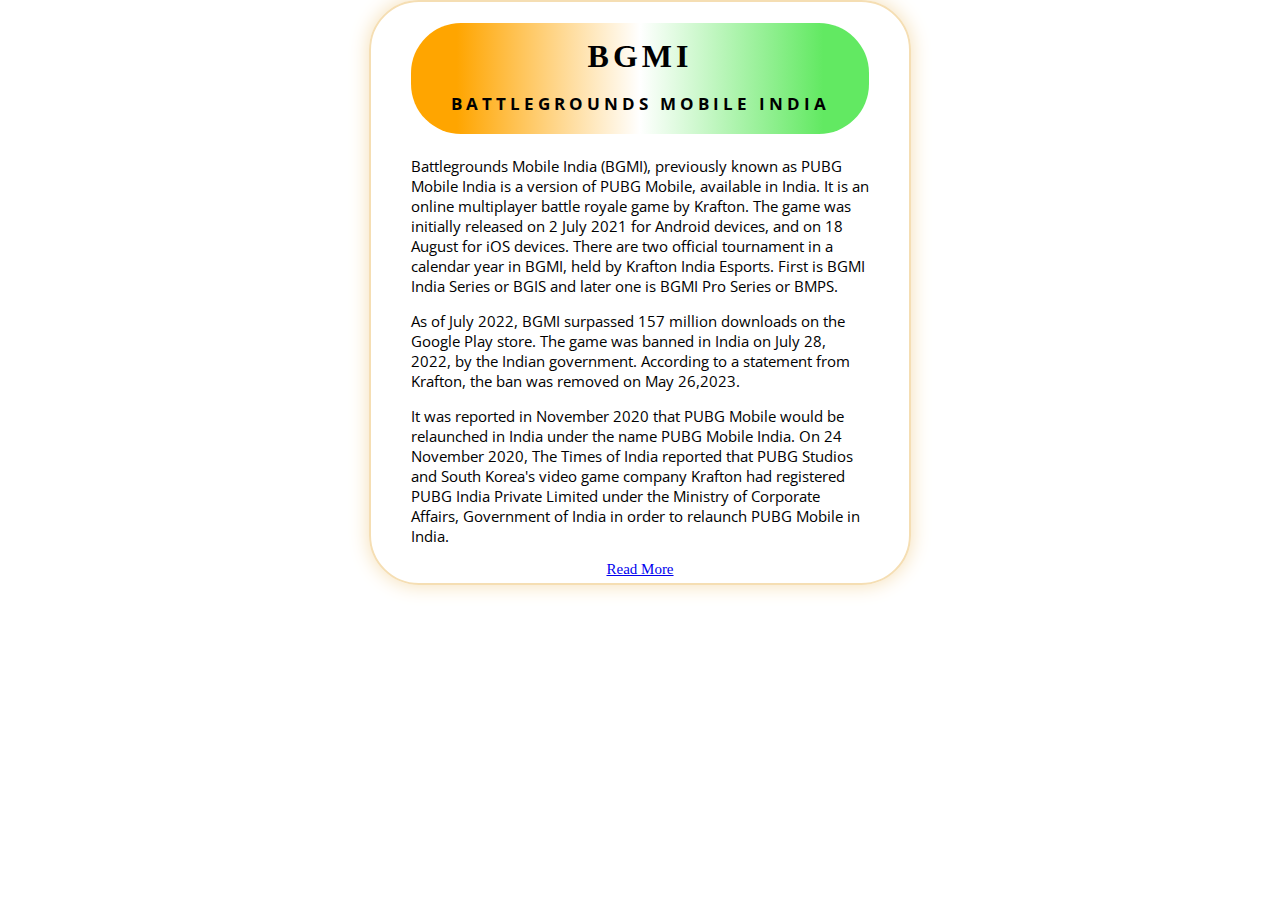
<file: Day1/index.html>
<!-- 
1. Create a simple HTML page and style it using all three methods.
2. Practice basic selectors (element, class, ID). -->

<!DOCTYPE html>
<html lang="en">
<head>
    <meta charset="UTF-8">
    <meta name="viewport" content="width=device-width, initial-scale=1.0">
    <title>Basic CSS</title>
    <link rel="stylesheet" href="https://fonts.googleapis.com/css?family=Open+Sans"> <!-- Used a new fonts from goole api -->
    <link rel="stylesheet" href="./style.css">  <!-- Used External CSS -->
    <!-- class and ID selector are practiced in external CSS --> 
    <style>
        /* Used Internal CSS*/
        /* Used element selector */
        body{
            width: 542px;
            border: 2px solid wheat;
            padding: 0 40px;
            margin: 0 auto;
            border-radius: 50px;
            box-shadow: 0px 0px 20px wheat;
        }
    </style>
</head>
<body>
    <!-- Used Inline CSS-->
    <h1 style="background: rgb(255,165,0); text-align: center; letter-spacing: 4px; padding: 15px 0 2px; border-radius: 50px;
    background: linear-gradient(90deg, rgba(255,165,0,1) 10%, rgba(255,255,255,0.4374124649859944) 50%, rgba(98,233,98,1) 90%);"> 
    BGMI
    <p id="subHeading" >BATTLEGROUNDS MOBILE INDIA</p>
    </h1>
    
    <p class="text">
        Battlegrounds Mobile India (BGMI), previously known as PUBG Mobile India is a version of PUBG Mobile, available in
        India. It is an online multiplayer battle royale game by Krafton. The game was initially released on 2
        July 2021 for Android devices, and on 18 August for iOS devices. There are two official tournament in a calendar
        year in BGMI, held by Krafton India Esports. First is BGMI India Series or BGIS and later one is BGMI Pro Series or
        BMPS.
    </p>
    
    <p class="text"> 
        As of July 2022, BGMI surpassed 157 million downloads on the Google Play store. The game was banned in India on July
        28, 2022, by the Indian government. According to a statement from Krafton, the ban was removed on May 26,2023.
    </p>
    
    <p class="text">
        It was reported in November 2020 that PUBG Mobile would be relaunched in India under the name PUBG Mobile India. On
        24 November 2020, The Times of India reported that PUBG Studios and South Korea's video game company Krafton had
        registered PUBG India Private Limited under the Ministry of Corporate Affairs, Government of India in order to
        relaunch PUBG Mobile in India.
    </p>
    
    <p id="readMore">
        <a href="#">Read More</a>
    </p>
</body>
</html>
</file>
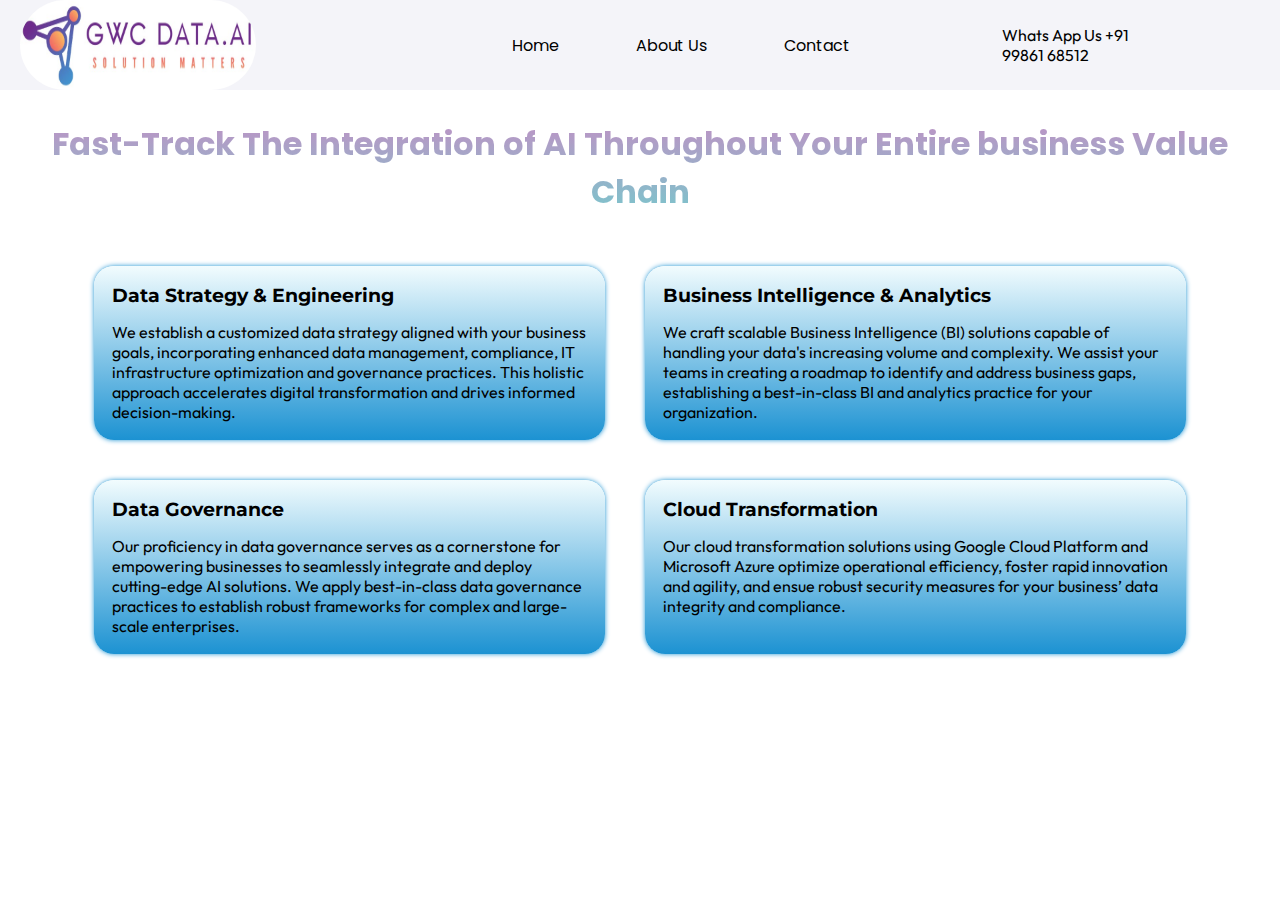
<file: Day5/index.html>
<!-- Created a responsive design website using Media queries and Fluid grids  -->

<!DOCTYPE html>
<html lang="en">

<head>
    <meta charset="UTF-8">
    <meta name="viewport" content="width=device-width, initial-scale=1.0">
    <title>Home</title>
    <link rel="stylesheet" href="./style.css">
    <link rel="preconnect" href="https://fonts.googleapis.com">
    <link rel="preconnect" href="https://fonts.gstatic.com" crossorigin>
    <link
        href="https://fonts.googleapis.com/css2?family=Poppins:ital,wght@0,100;0,200;0,300;0,400;0,500;0,600;0,700;0,800;0,900;1,100;1,200;1,300;1,400;1,500;1,600;1,700;1,800;1,900&display=swap"
        rel="stylesheet">
    <link rel="preconnect" href="https://fonts.googleapis.com">
    <link rel="preconnect" href="https://fonts.gstatic.com" crossorigin>
    <link
        href="https://fonts.googleapis.com/css2?family=Montserrat:ital,wght@0,100..900;1,100..900&family=Poppins:ital,wght@0,100;0,200;0,300;0,400;0,500;0,600;0,700;0,800;0,900;1,100;1,200;1,300;1,400;1,500;1,600;1,700;1,800;1,900&display=swap"
        rel="stylesheet">
    <link rel="preconnect" href="https://fonts.googleapis.com">
    <link rel="preconnect" href="https://fonts.gstatic.com" crossorigin>
    <link
        href="https://fonts.googleapis.com/css2?family=Montserrat:ital,wght@0,100..900;1,100..900&family=Outfit:wght@100..900&family=Poppins:ital,wght@0,100;0,200;0,300;0,400;0,500;0,600;0,700;0,800;0,900;1,100;1,200;1,300;1,400;1,500;1,600;1,700;1,800;1,900&display=swap"
        rel="stylesheet">

</head>

<body>
    <div class="nav">
        <img src="./images/GWC Logo.png" alt="">
        <ul>
            <li><a href="./">Home</a></li>
            <li><a href="./Aboutus.html">About Us</a></li>
            <li><a href="./Contact.html">Contact</a></li>
        </ul>
        <div class="contact">
            <p>Whats App Us +91 99861 68512</p>
        </div>
    </div>
    <div id="content">
        <h1>Fast-Track The Integration of AI Throughout Your Entire business Value Chain</h1>
        <div class="grid">
            <div class="block">
                <h3>Data Strategy & Engineering</h3>
                <p>We establish a customized data strategy aligned with your business goals, incorporating enhanced data
                    management,
                    compliance, IT infrastructure optimization and governance practices. This holistic approach
                    accelerates
                    digital
                    transformation and drives informed decision-making.
                </p>
            </div>
            <div class="block">
                <h3>Business Intelligence & Analytics</h3>
                <p>We craft scalable Business Intelligence (BI) solutions capable of handling your data's increasing
                    volume
                    and complexity.
                    We assist your teams in creating a roadmap to identify and address business gaps, establishing a
                    best-in-class BI and
                    analytics practice for your organization.
                </p>
            </div>
            <div class="block">
                <h3>Data Governance</h3>
                <p>Our proficiency in data governance serves as a cornerstone for empowering businesses to seamlessly
                    integrate and deploy
                    cutting-edge AI solutions. We apply best-in-class data governance practices to establish robust
                    frameworks for complex
                    and large-scale enterprises.
                </p>
            </div>
            <div class="block">
                <h3>Cloud Transformation</h3>
                <p>Our cloud transformation solutions using Google Cloud Platform and Microsoft Azure optimize
                    operational
                    efficiency,
                    foster rapid innovation and agility, and ensue robust security measures for your business’ data
                    integrity and
                    compliance.
                </p>
            </div>
        </div>
    </div>
</body>

</html>
</file>
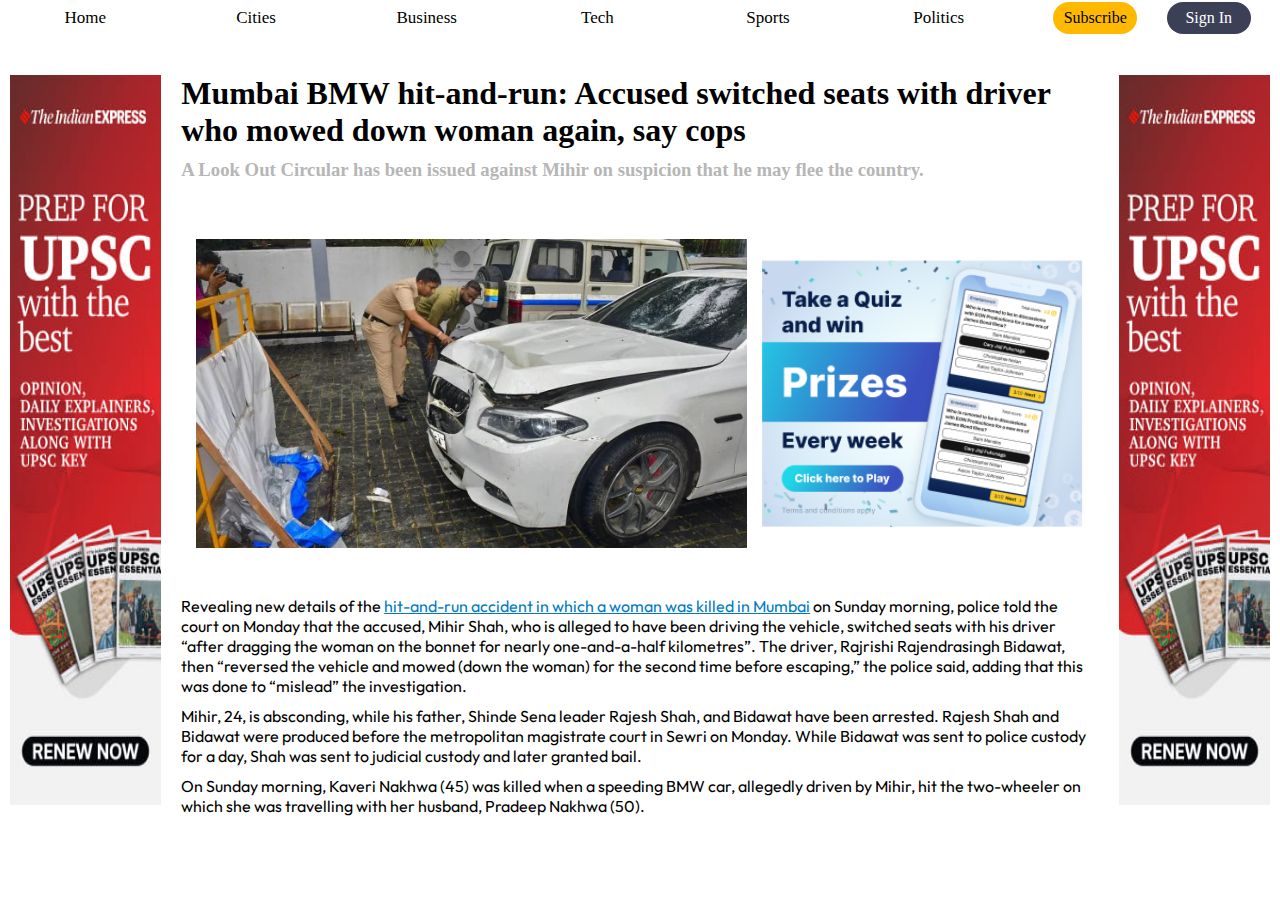
<file: Day6/index.html>
<!DOCTYPE html>
<html lang="en">

<head>
    <meta charset="UTF-8">
    <meta name="viewport" content="width=device-width, initial-scale=1.0">
    <title>Flexbox</title>
    <link rel="stylesheet" href="./style.css">
    <link rel="preconnect" href="https://fonts.googleapis.com">
    <link rel="preconnect" href="https://fonts.gstatic.com" crossorigin>
    <link href="https://fonts.googleapis.com/css2?family=Outfit:wght@100..900&display=swap" rel="stylesheet">
</head>

<body>
    <div class="nav">
        <ul id="heading">
            <li>Home</li>
            <li>Cities</li>
            <li>Business</li>
            <li>Tech</li>
            <li>Sports</li>
            <li>Politics</li>
        </ul>
        <ul id="auth">
            <li>Subscribe</li>
            <li>Sign In</li>
        </ul>
    </div>
    <div class="body">
        <img id="left" src="./images/img_3.jpg" alt="">
        <img id="right" src="./images/img_3.jpg" alt="">
        <div class="center">
            <h1>Mumbai BMW hit-and-run: Accused switched seats with driver who mowed down woman again, say cops</h1>
            <h3>A Look Out Circular has been issued against Mihir on suspicion that he may flee the country.</h3>
            <div id="img">
                <img src="./images/img_2.jpg" alt=""><img src="./images/img_1.jpg" alt="">
            </div>
            <p class="content">
                Revealing new details of the <span>hit-and-run accident in which a woman was killed in Mumbai</span> on
                Sunday
                morning, police told
                the court on Monday that the accused, Mihir Shah, who is alleged to have been driving the vehicle, switched
                seats
                with
                his driver “after dragging the woman on the bonnet for nearly one-and-a-half kilometres”. The driver,
                Rajrishi
                Rajendrasingh Bidawat, then “reversed the vehicle and mowed (down the woman) for the second time before
                escaping,”
                the
                police said, adding that this was done to “mislead” the investigation.
            </p>
            <p class="content">
                Mihir, 24, is absconding, while his father, Shinde Sena leader Rajesh Shah, and Bidawat have been arrested.
                Rajesh
                Shah
                and Bidawat were produced before the metropolitan magistrate court in Sewri on Monday. While Bidawat was
                sent to
                police
                custody for a day, Shah was sent to judicial custody and later granted bail.
            </p>
            <p class="content">
                On Sunday morning, Kaveri Nakhwa (45) was killed when a speeding BMW car, allegedly driven by Mihir, hit the
                two-wheeler
                on which she was travelling with her husband, Pradeep Nakhwa (50).
            </p>
        </div>
    </div>
</body>

</html>
</file>
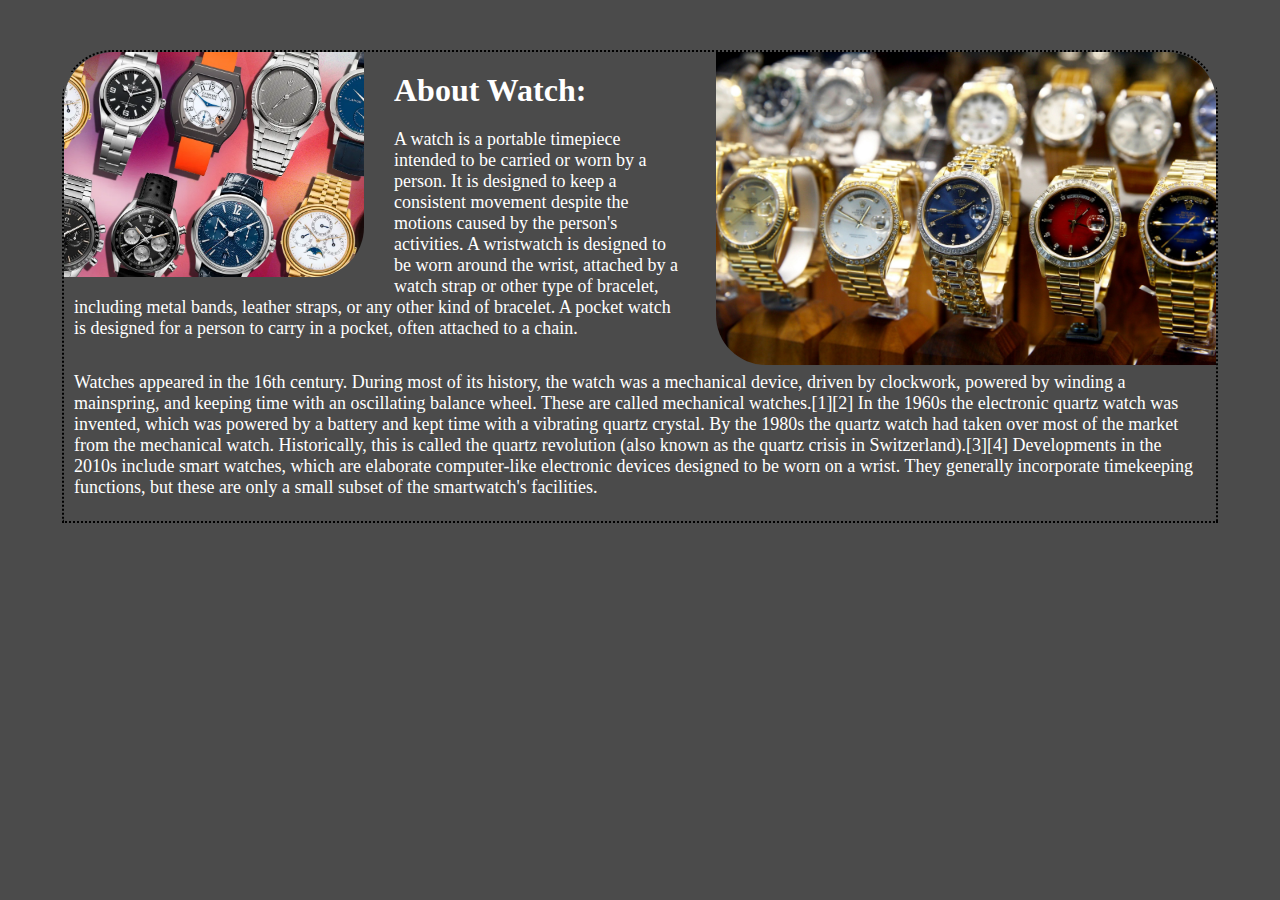
<file: Day2/float/index.html>
<!-- A simple webpage layout using float and clear -->

<!DOCTYPE html>
<html lang="en">
<head>
    <meta charset="UTF-8">
    <meta name="viewport" content="width=device-width, initial-scale=1.0">
    <title>Float</title>
    <link rel="stylesheet" href="./style.css">
</head>
<body>
    <div class="content">
        <img id="left" src="./images/image_1.jpg" alt="">
        <img id="right" src="./images/image_2.jpg" alt="">
        <h1>About Watch: </h1>
        <p id="top">
            A watch is a portable timepiece intended to be carried or worn by a person. It is designed to keep a consistent movement
        despite the motions caused by the person's activities. A wristwatch is designed to be worn around the wrist, attached by
        a watch strap or other type of bracelet, including metal bands, leather straps, or any other kind of bracelet. A pocket
        watch is designed for a person to carry in a pocket, often attached to a chain.</p>
        <p id="bottom">Watches appeared in the 16th century. During most of its history, the watch was a mechanical device, driven by
        clockwork, powered by winding a mainspring, and keeping time with an oscillating balance wheel. These are called
        mechanical watches.[1][2] In the 1960s the electronic quartz watch was invented, which was powered by a battery and kept
        time with a vibrating quartz crystal. By the 1980s the quartz watch had taken over most of the market from the
        mechanical watch. Historically, this is called the quartz revolution (also known as the quartz crisis in
        Switzerland).[3][4] Developments in the 2010s include smart watches, which are elaborate computer-like electronic
        devices designed to be worn on a wrist. They generally incorporate timekeeping functions, but these are only a small
        subset of the smartwatch's facilities.</p>
        
    </div>
</body>
</html>
</file>
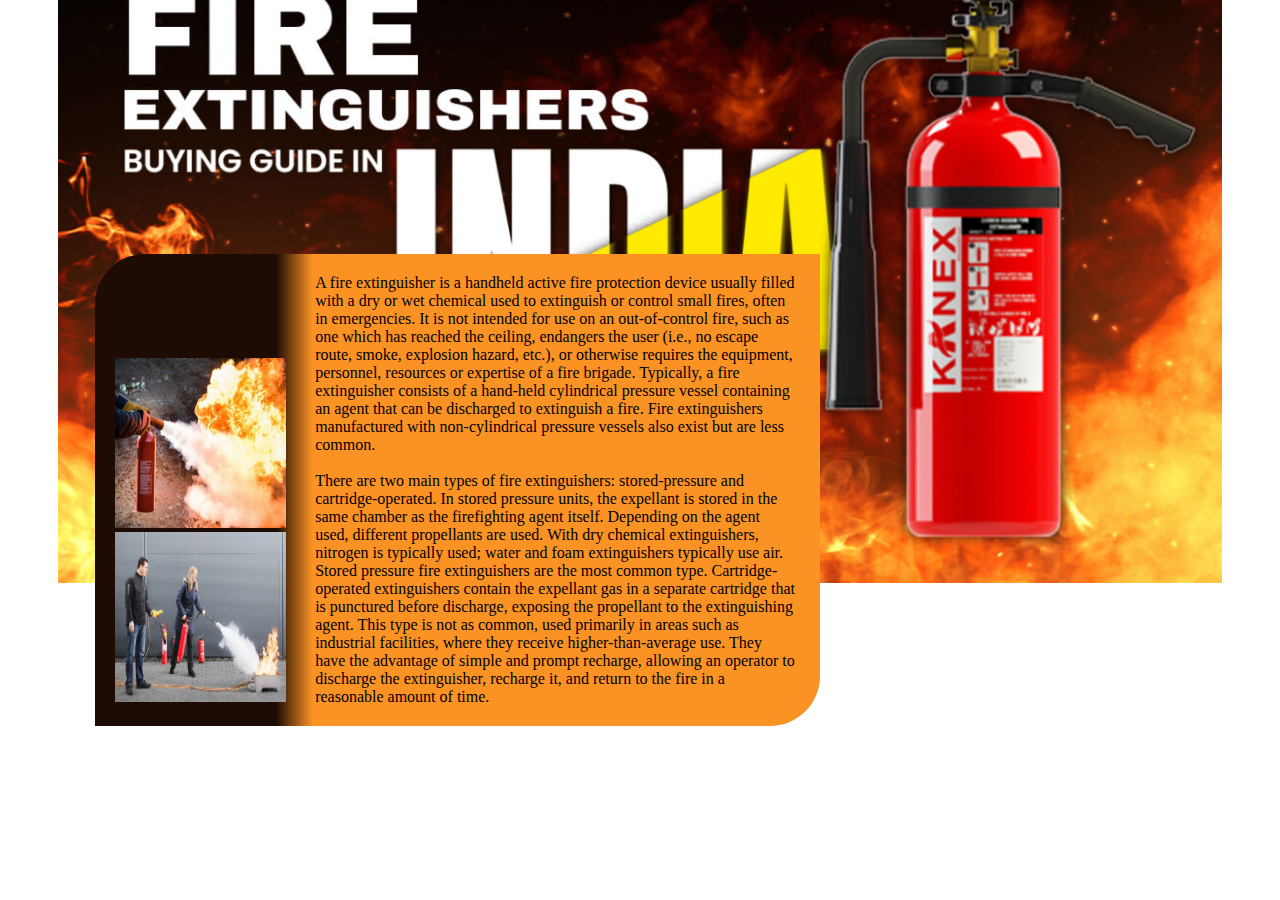
<file: Day2/layout/index.html>
<!DOCTYPE html>
<html lang="en">
<head>
    <meta charset="UTF-8">
    <meta name="viewport" content="width=device-width, initial-scale=1.0">
    <title>Layout</title>
    <link rel="stylesheet" href="./style.css"> <!-- External CSS -->
</head>
<body>
    <div class="container">
        <section class="imageContainer">
            <img src="./images/fire extinguisher_1.jpg" alt="Fire extinguisher">
            <img src="./images/fire extinguisher_2.jpg" alt="Fire extinguisher">
        </section>
        <p>
            A fire extinguisher is a handheld active fire protection device usually filled with a dry or wet chemical used to
            extinguish or control small fires, often in emergencies. It is not intended for use on an out-of-control fire, such as
            one which has reached the ceiling, endangers the user (i.e., no escape route, smoke, explosion hazard, etc.), or
            otherwise requires the equipment, personnel, resources or expertise of a fire brigade. Typically, a fire extinguisher
            consists of a hand-held cylindrical pressure vessel containing an agent that can be discharged to extinguish a fire.
            Fire extinguishers manufactured with non-cylindrical pressure vessels also exist but are less common.
            <br> <br>
            There are two main types of fire extinguishers: stored-pressure and cartridge-operated. In stored pressure units, the
            expellant is stored in the same chamber as the firefighting agent itself. Depending on the agent used, different
            propellants are used. With dry chemical extinguishers, nitrogen is typically used; water and foam extinguishers
            typically use air. Stored pressure fire extinguishers are the most common type. Cartridge-operated extinguishers contain
            the expellant gas in a separate cartridge that is punctured before discharge, exposing the propellant to the
            extinguishing agent. This type is not as common, used primarily in areas such as industrial facilities, where they
            receive higher-than-average use. They have the advantage of simple and prompt recharge, allowing an operator to
            discharge the extinguisher, recharge it, and return to the fire in a reasonable amount of time.
        </p>
    </div>
    <img id="bg-img" src="./images/fire extinguisher_4.jpg" alt="backgroundImg">
</body>
</html>
</file>
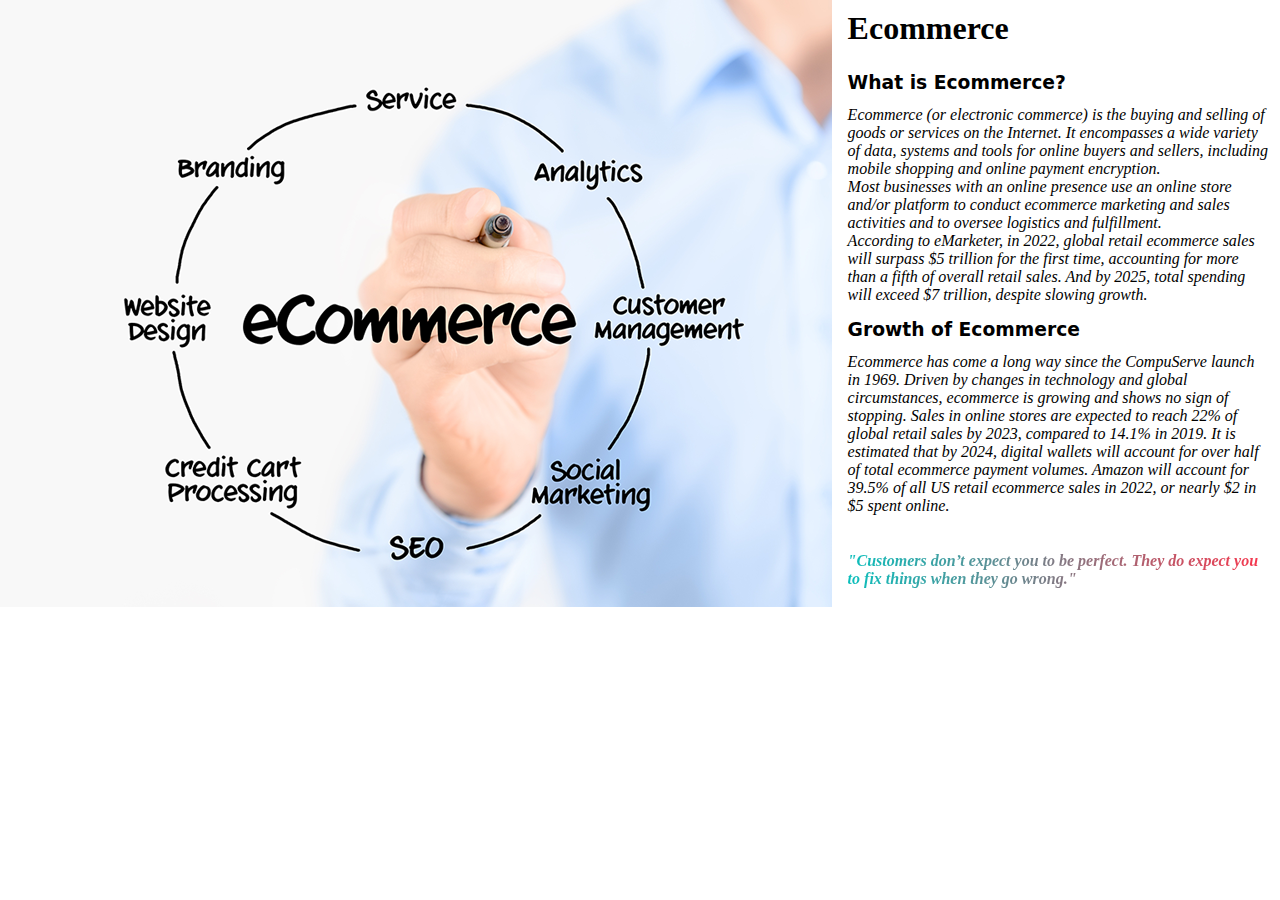
<file: Day3/fontStyle/index.html>
<!-- Applyed various font styles to text in the HTML page. -->

<!DOCTYPE html>
<html lang="en">
<head>
    <meta charset="UTF-8">
    <meta name="viewport" content="width=device-width, initial-scale=1.0">
    <title>Font Styles</title>
    <link rel="stylesheet" href="./style.css">
</head>
<body>
    <div class="img"></div>
    <div class="container">
    <h1>Ecommerce</h1>
    <h3>What is Ecommerce?</h3>
    <p class="content">Ecommerce (or electronic commerce) is the buying and selling of goods or services on the Internet. It encompasses a wide
    variety of data, systems and tools for online buyers and sellers, including mobile shopping and online payment
    encryption. 
    <br>
    Most businesses with an online presence use an online store and/or platform to conduct ecommerce marketing and sales
    activities and to oversee logistics and fulfillment.
    <br>
    According to eMarketer, in 2022, global retail ecommerce sales will surpass $5 trillion for the first time, accounting
    for more than a fifth of overall retail sales. And by 2025, total spending will exceed $7 trillion, despite slowing
    growth.</p>
    <h3>
        Growth of Ecommerce
    </h3>
    <p class="content">
        Ecommerce has come a long way since the CompuServe launch in 1969. Driven by changes in technology and global circumstances, ecommerce is growing and shows no sign of stopping. Sales in online stores are expected to reach 22% of global retail sales by 2023, compared to 14.1% in 2019. It is estimated that by 2024, digital wallets will account for over half of total ecommerce payment volumes. Amazon will account for 39.5% of all US retail ecommerce sales in 2022, or nearly $2 in $5 spent online.
    </p>
    <p id="footer">"Customers don’t expect you to be perfect. They do expect you to fix things when they go wrong."</p>
    </div>
</body>
</html>
</file>
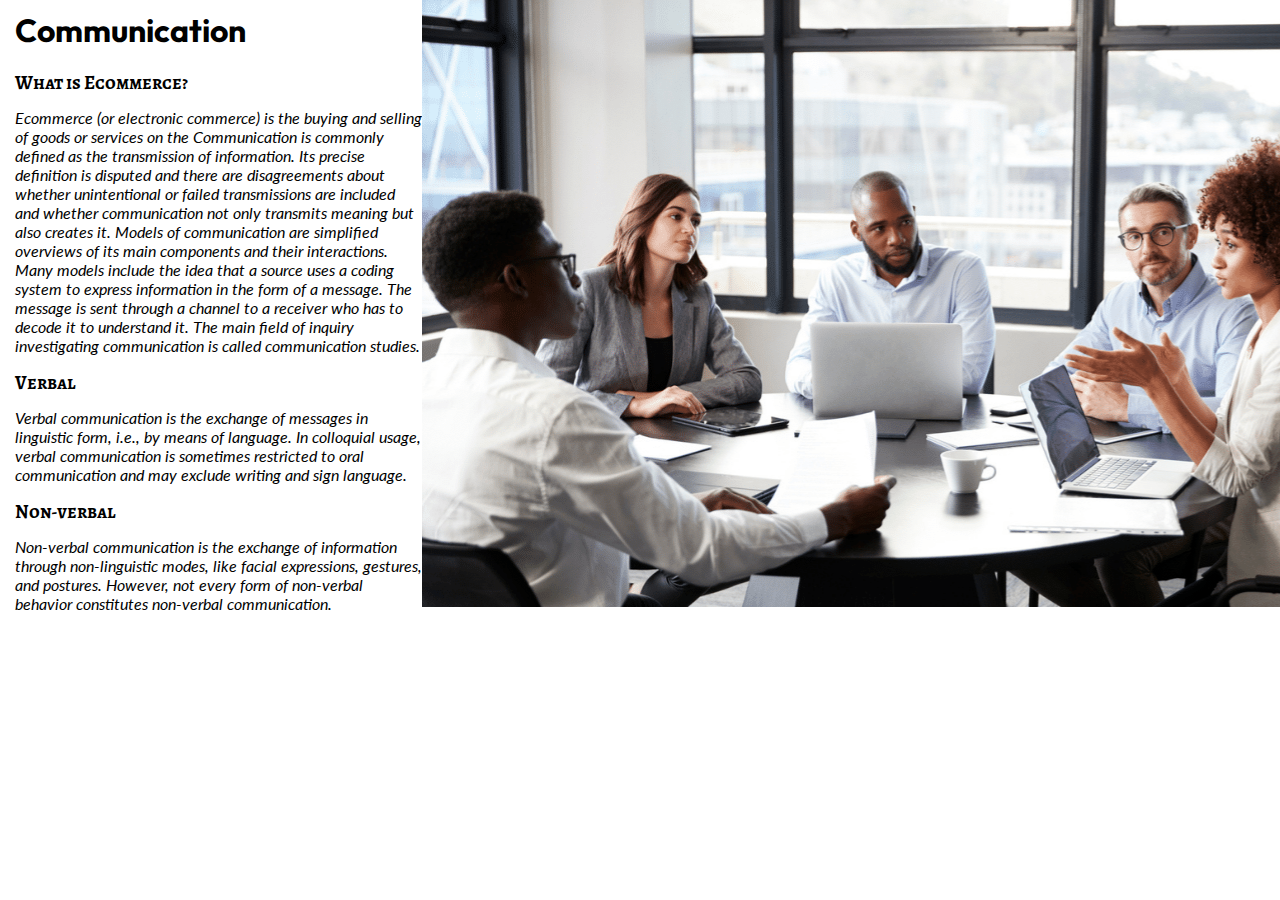
<file: Day3/googleFonts/index.html>
<!-- Used Google Fonts family are Outfit, Alegreya SC and Lato. -->

<!DOCTYPE html>
<html lang="en">
<head>
    <meta charset="UTF-8">
    <meta name="viewport" content="width=device-width, initial-scale=1.0">
    <title>Google Fonts</title>
    <link rel="stylesheet" href="./style.css">
    <link rel="preconnect" href="https://fonts.googleapis.com">
    <link rel="preconnect" href="https://fonts.gstatic.com" crossorigin>
    <link href="https://fonts.googleapis.com/css2?family=Outfit:wght@100..900&display=swap" rel="stylesheet">
    <link rel="preconnect" href="https://fonts.googleapis.com">
    <link rel="preconnect" href="https://fonts.gstatic.com" crossorigin>
    <link href="https://fonts.googleapis.com/css2?family=Lato:ital,wght@0,100;0,300;0,400;0,700;0,900;1,100;1,300;1,400;1,700;1,900&family=Outfit:wght@100..900&display=swap" rel="stylesheet">
    <link rel="preconnect" href="https://fonts.googleapis.com">
    <link rel="preconnect" href="https://fonts.gstatic.com" crossorigin>
    <link href="https://fonts.googleapis.com/css2?family=Alegreya+SC:ital,wght@0,400;0,500;0,700;0,800;0,900;1,400;1,500;1,700;1,800;1,900&family=Lato:ital,wght@0,100;0,300;0,400;0,700;0,900;1,100;1,300;1,400;1,700;1,900&family=Outfit:wght@100..900&display=swap" rel="stylesheet">
</head>
<body>
    <div class="img"></div>
    <div class="container">
        <h1>Communication</h1>
        <h3>What is Ecommerce?</h3>
        <p class="content">Ecommerce (or electronic commerce) is the buying and selling of goods or services on the
            Communication is commonly defined as the transmission of information. Its precise definition is disputed and there are
            disagreements about whether unintentional or failed transmissions are included and whether communication not only
            transmits meaning but also creates it. Models of communication are simplified overviews of its main components and their
            interactions. Many models include the idea that a source uses a coding system to express information in the form of a
            message. The message is sent through a channel to a receiver who has to decode it to understand it. The main field of
            inquiry investigating communication is called communication studies.
        </p>
        <h3>
            Verbal
        </h3>
        <p class="content">
            Verbal communication is the exchange of messages in linguistic form, i.e., by means of language. In colloquial
            usage, verbal communication is sometimes restricted to oral communication and may exclude writing and sign language.
        </p>
        <h3>
            Non-verbal
        </h3>
        <p class="content">
            Non-verbal communication is the exchange of information through non-linguistic modes, like facial expressions, gestures,
            and postures. However, not every form of non-verbal behavior constitutes non-verbal communication.
        </p>
    </div>
</body>
</html>
</file>
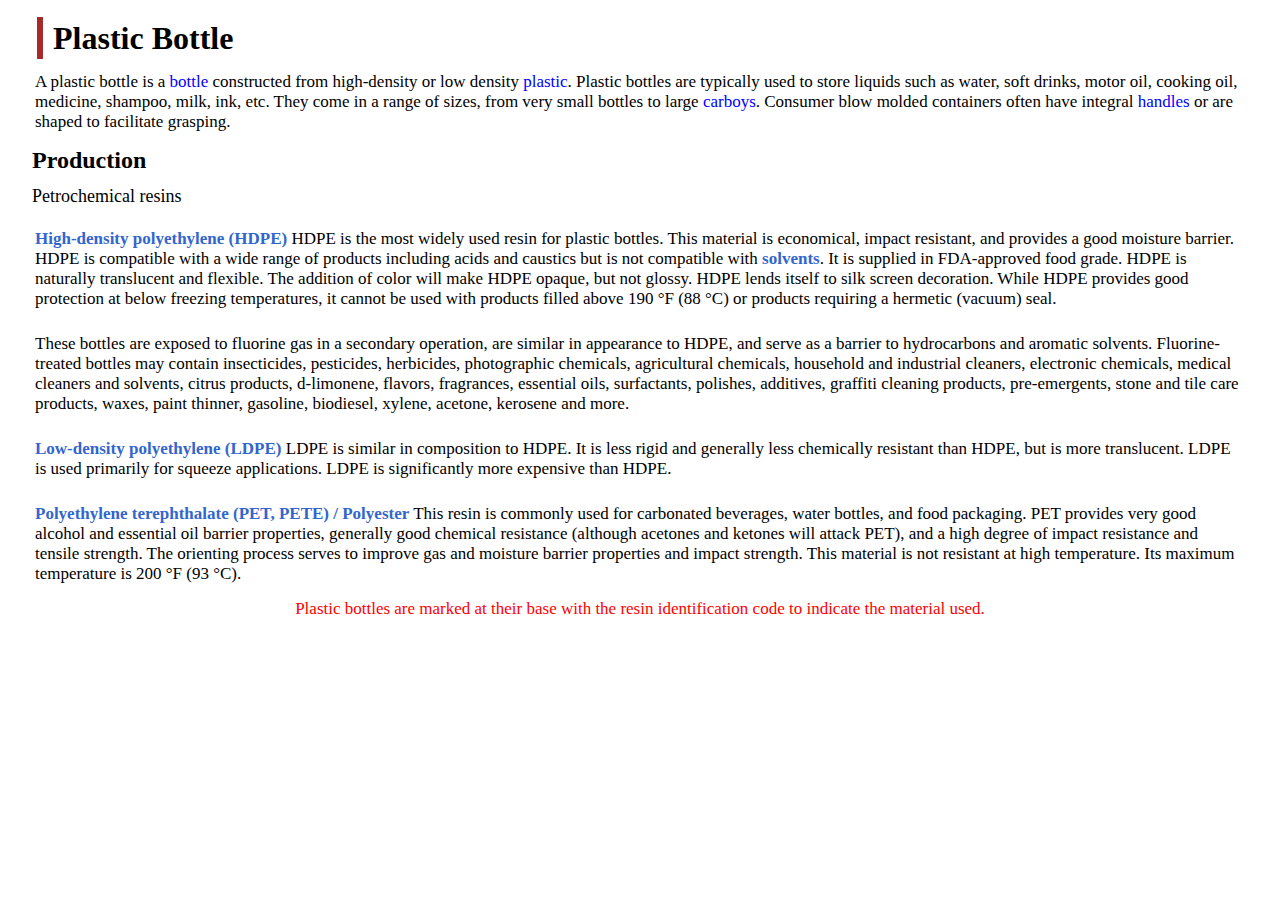
<file: Day4/advanceSelector/index.html>
<!DOCTYPE html>
<html lang="en">
<head>
    <meta charset="UTF-8">
    <meta name="viewport" content="width=device-width, initial-scale=1.0">
    <title>Advance Selector</title>
    <link rel="stylesheet" href="./style.css">
</head>
<body>
    <div class="container">
        <h1>Plastic Bottle</h1>
        <p class="phase1">
            A plastic bottle is a <span class="blue">bottle</span> constructed from high-density or low density <span class="blue">plastic</span>. Plastic bottles are typically used to
            store liquids such as water, soft drinks, motor oil, cooking oil, medicine, shampoo, milk, ink, etc. They come in a
            range of sizes, from very small bottles to large <span class="blue">carboys</span>. Consumer blow molded containers often have integral <span class="blue">handles</span> or
            are shaped to facilitate grasping.
        </p>
        <h2>Production</h2>
        <h4>Petrochemical resins</h4>
        <p class="phase2">
            <span>High-density polyethylene (HDPE)</span>
            HDPE is the most widely used resin for plastic bottles. This material is economical, impact resistant, and provides a
            good moisture barrier. HDPE is compatible with a wide range of products including acids and caustics but is not
            compatible with <span class="blue">solvents</span>. It is supplied in FDA-approved food grade. HDPE is naturally translucent and flexible. The
            addition of color will make HDPE opaque, but not glossy. HDPE lends itself to silk screen decoration. While HDPE
            provides good protection at below freezing temperatures, it cannot be used with products filled above 190 °F (88 °C) or
            products requiring a hermetic (vacuum) seal.
        </p>
        <p class="phase3">
            These bottles are exposed to fluorine gas in a secondary operation, are similar in appearance to HDPE, and serve as a
            barrier to hydrocarbons and aromatic solvents. Fluorine-treated bottles may contain insecticides, pesticides,
            herbicides, photographic chemicals, agricultural chemicals, household and industrial cleaners, electronic chemicals,
            medical cleaners and solvents, citrus products, d-limonene, flavors, fragrances, essential oils, surfactants, polishes,
            additives, graffiti cleaning products, pre-emergents, stone and tile care products, waxes, paint thinner, gasoline,
            biodiesel, xylene, acetone, kerosene and more.
        </p>
        <p class="phase4">
            <span>Low-density polyethylene (LDPE)</span>
            LDPE is similar in composition to HDPE. It is less rigid and generally less chemically resistant than HDPE, but is more
            translucent. LDPE is used primarily for squeeze applications. LDPE is significantly more expensive than HDPE.
        </p>
        <p class="phase5">
            <span>Polyethylene terephthalate (PET, PETE) / Polyester</span>
        This resin is commonly used for carbonated beverages, water bottles, and food packaging. PET provides very good alcohol
        and essential oil barrier properties, generally good chemical resistance (although acetones and ketones will attack
        PET), and a high degree of impact resistance and tensile strength. The orienting process serves to improve gas and
        moisture barrier properties and impact strength. This material is not resistant at high temperature. Its maximum
        temperature is 200 °F (93 °C).</p>
        <p>
            Plastic bottles are marked at their base with the resin identification code to indicate the material used.
        </p>
    </div>
</body>
</html>
</file>
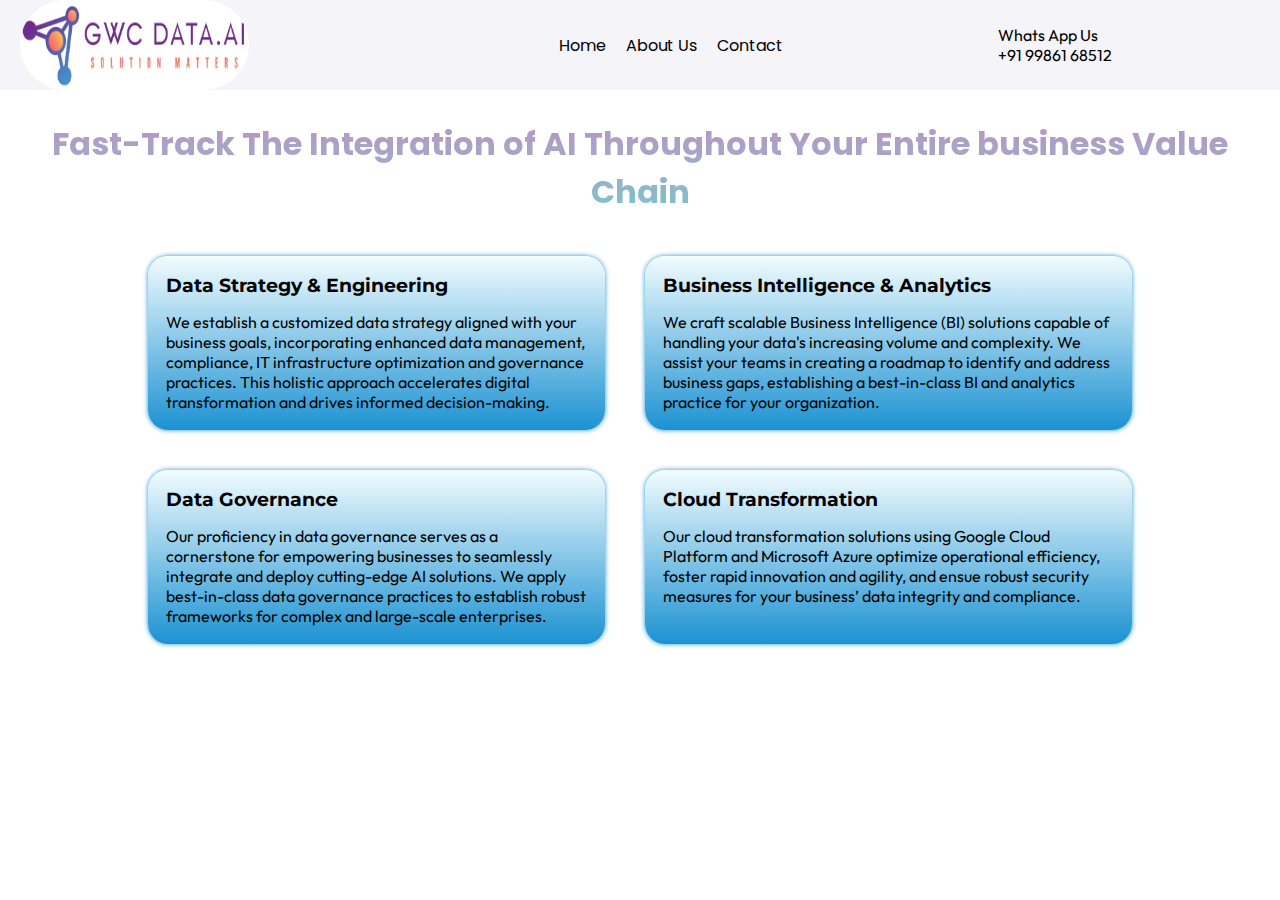
<file: Day4/navigation/index.html>
<!DOCTYPE html>
<html lang="en">

<head>
    <meta charset="UTF-8">
    <meta name="viewport" content="width=device-width, initial-scale=1.0">
    <title>Home</title>
    <link rel="stylesheet" href="./style.css">
    <link rel="preconnect" href="https://fonts.googleapis.com">
    <link rel="preconnect" href="https://fonts.gstatic.com" crossorigin>
    <link
        href="https://fonts.googleapis.com/css2?family=Poppins:ital,wght@0,100;0,200;0,300;0,400;0,500;0,600;0,700;0,800;0,900;1,100;1,200;1,300;1,400;1,500;1,600;1,700;1,800;1,900&display=swap"
        rel="stylesheet">
    <link rel="preconnect" href="https://fonts.googleapis.com">
    <link rel="preconnect" href="https://fonts.gstatic.com" crossorigin>
    <link
        href="https://fonts.googleapis.com/css2?family=Montserrat:ital,wght@0,100..900;1,100..900&family=Poppins:ital,wght@0,100;0,200;0,300;0,400;0,500;0,600;0,700;0,800;0,900;1,100;1,200;1,300;1,400;1,500;1,600;1,700;1,800;1,900&display=swap"
        rel="stylesheet">
    <link rel="preconnect" href="https://fonts.googleapis.com">
    <link rel="preconnect" href="https://fonts.gstatic.com" crossorigin>
    <link
        href="https://fonts.googleapis.com/css2?family=Montserrat:ital,wght@0,100..900;1,100..900&family=Outfit:wght@100..900&family=Poppins:ital,wght@0,100;0,200;0,300;0,400;0,500;0,600;0,700;0,800;0,900;1,100;1,200;1,300;1,400;1,500;1,600;1,700;1,800;1,900&display=swap"
        rel="stylesheet">
</head>

<body>
    <div class="nav">
        <img src="./images/GWC Logo.png" alt="">
        <ul>
            <li><a href="./">Home</a></li>
            <li><a href="./Aboutus.html">About Us</a></li>
            <li><a href="./Contact.html">Contact</a></li>
        </ul>
        <div class="contact">
            <p>Whats App Us +91 99861 68512</p>
        </div>
    </div>
    <div id="content">
        <h1>Fast-Track The Integration of AI Throughout Your Entire business Value Chain</h1>
        <div class="grid">
        <div class="block">
            <h3>Data Strategy & Engineering</h3>
            <p>We establish a customized data strategy aligned with your business goals, incorporating enhanced data
                management,
                compliance, IT infrastructure optimization and governance practices. This holistic approach accelerates
                digital
                transformation and drives informed decision-making.
            </p>
        </div>
        <div class="block">
            <h3>Business Intelligence & Analytics</h3>
            <p>We craft scalable Business Intelligence (BI) solutions capable of handling your data's increasing volume
                and complexity.
                We assist your teams in creating a roadmap to identify and address business gaps, establishing a
                best-in-class BI and
                analytics practice for your organization.
            </p>
        </div>
        <div class="block">
            <h3>Data Governance</h3>
            <p>Our proficiency in data governance serves as a cornerstone for empowering businesses to seamlessly
                integrate and deploy
                cutting-edge AI solutions. We apply best-in-class data governance practices to establish robust
                frameworks for complex
                and large-scale enterprises.
            </p>
        </div>
        <div class="block">
            <h3>Cloud Transformation</h3>
            <p>Our cloud transformation solutions using Google Cloud Platform and Microsoft Azure optimize operational
                efficiency,
                foster rapid innovation and agility, and ensue robust security measures for your business’ data
                integrity and
                compliance.
            </p>
        </div>
        </div>
    </div>
</body>

</html>
</file>
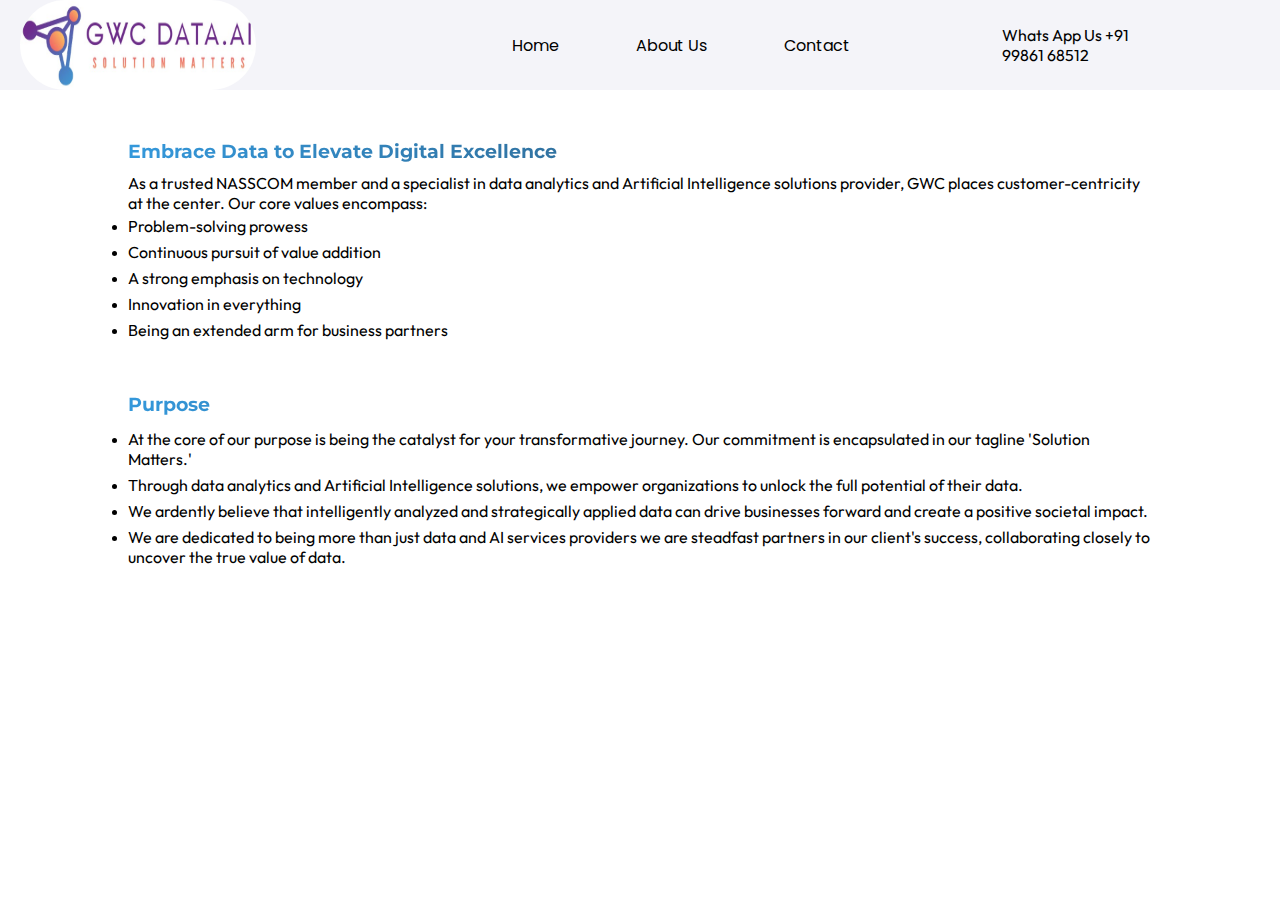
<file: Day5/Aboutus.html>
<!DOCTYPE html>
<html lang="en">

<head>
    <meta charset="UTF-8">
    <meta name="viewport" content="width=device-width, initial-scale=1.0">
    <title>About Us</title>
    <link rel="stylesheet" href="./style.css">
    <link rel="preconnect" href="https://fonts.googleapis.com">
    <link rel="preconnect" href="https://fonts.gstatic.com" crossorigin>
    <link
        href="https://fonts.googleapis.com/css2?family=Poppins:ital,wght@0,100;0,200;0,300;0,400;0,500;0,600;0,700;0,800;0,900;1,100;1,200;1,300;1,400;1,500;1,600;1,700;1,800;1,900&display=swap"
        rel="stylesheet">
    <link rel="preconnect" href="https://fonts.googleapis.com">
    <link rel="preconnect" href="https://fonts.gstatic.com" crossorigin>
    <link
        href="https://fonts.googleapis.com/css2?family=Montserrat:ital,wght@0,100..900;1,100..900&family=Poppins:ital,wght@0,100;0,200;0,300;0,400;0,500;0,600;0,700;0,800;0,900;1,100;1,200;1,300;1,400;1,500;1,600;1,700;1,800;1,900&display=swap"
        rel="stylesheet">
    <link rel="preconnect" href="https://fonts.googleapis.com">
    <link rel="preconnect" href="https://fonts.gstatic.com" crossorigin>
    <link
        href="https://fonts.googleapis.com/css2?family=Montserrat:ital,wght@0,100..900;1,100..900&family=Outfit:wght@100..900&family=Poppins:ital,wght@0,100;0,200;0,300;0,400;0,500;0,600;0,700;0,800;0,900;1,100;1,200;1,300;1,400;1,500;1,600;1,700;1,800;1,900&display=swap"
        rel="stylesheet">
</head>

<body>
    <div class="nav">
        <img src="./images/GWC Logo.png" alt="">
        <ul>
            <li><a href="./">Home</a></li>
            <li><a href="./Aboutus.html">About Us</a></li>
            <li><a href="./Contact.html">Contact</a></li>
        </ul>
        <div class="contact">
            <p>Whats App Us +91 99861 68512</p>
        </div>
    </div>
    <div class="aboutus">
        <h3>Embrace Data to Elevate Digital Excellence</h3>
        <p>As a trusted NASSCOM member and a specialist in data analytics and Artificial Intelligence solutions
            provider, GWC
            places customer-centricity at the center. Our core values encompass:</p>
        <ul>
            <li>
                <p>Problem-solving prowess</p>
            </li>
            <li>
                <p>Continuous pursuit of value addition</p>
            </li>
            <li>
                <p>A strong emphasis on technology</p>
            </li>
            <li>
                <p>Innovation in everything</p>
            </li>
            <li>
                <p>Being an extended arm for business partners</p>
            </li>
        </ul>
        <h3>Purpose</h3>
        <ul>
            <li>
                <p>At the core of our purpose is being the catalyst for your transformative journey. Our commitment is
                    encapsulated in our
                    tagline 'Solution Matters.'</p>
            </li>
            <li>
                <p>Through data analytics and Artificial Intelligence solutions, we empower organizations to unlock the
                    full potential of
                    their data.</p>
            </li>
            <li>
                <p>We ardently believe that intelligently analyzed and strategically applied data can drive businesses
                    forward and create a
                    positive societal impact.</p>
            </li>
            <li>
                <p>We are dedicated to being more than just data and AI services providers we are steadfast partners in
                    our client's
                    success, collaborating closely to uncover the true value of data.</p>
            </li>
        </ul>
    </div>
</body>

</html>
</file>
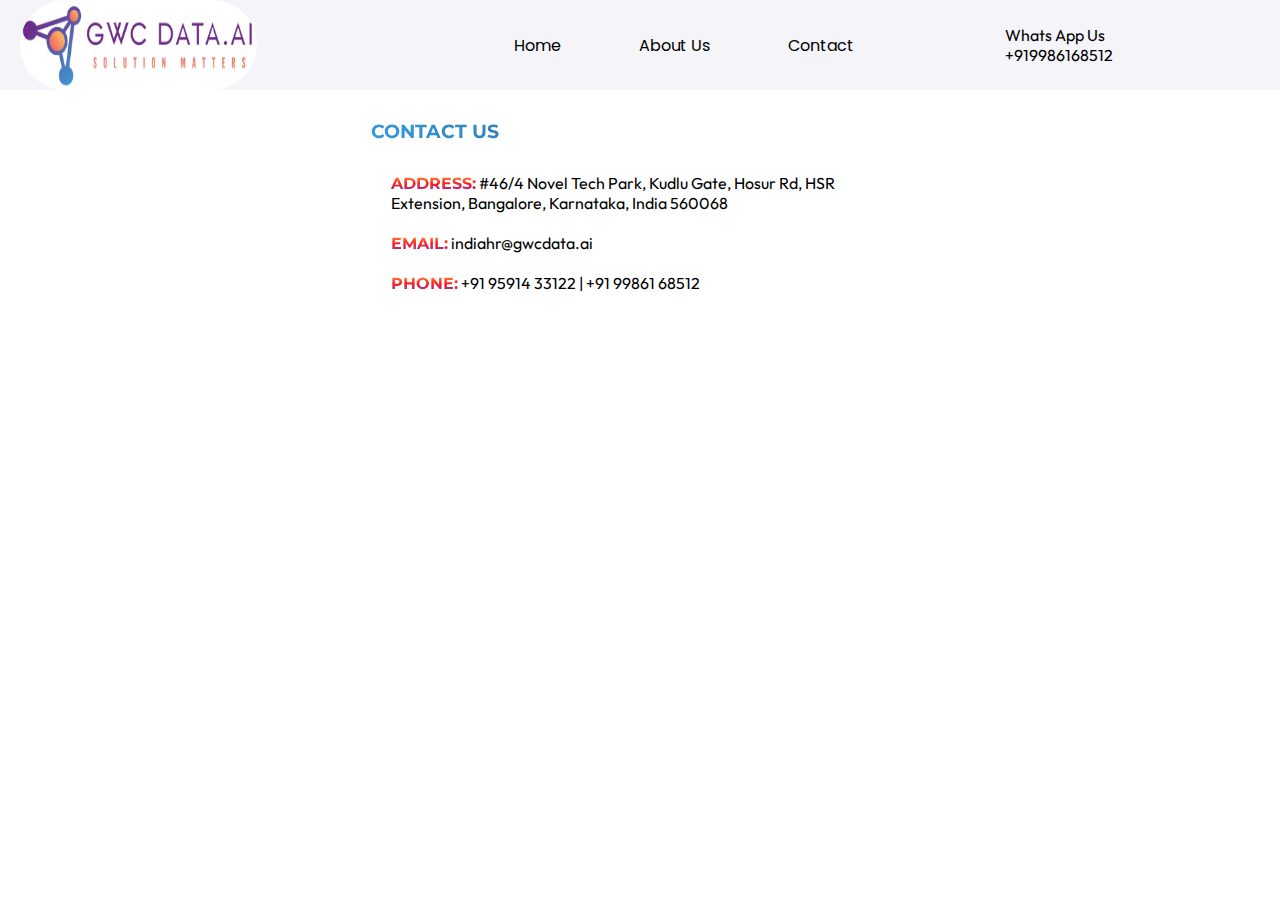
<file: Day5/Contact.html>
<!DOCTYPE html>
<html lang="en">

<head>
    <meta charset="UTF-8">
    <meta name="viewport" content="width=device-width, initial-scale=1.0">
    <title>Contact</title>
    <link rel="stylesheet" href="./style.css">
    <link rel="preconnect" href="https://fonts.googleapis.com">
    <link rel="preconnect" href="https://fonts.gstatic.com" crossorigin>
    <link
        href="https://fonts.googleapis.com/css2?family=Poppins:ital,wght@0,100;0,200;0,300;0,400;0,500;0,600;0,700;0,800;0,900;1,100;1,200;1,300;1,400;1,500;1,600;1,700;1,800;1,900&display=swap"
        rel="stylesheet">
    <link rel="preconnect" href="https://fonts.googleapis.com">
    <link rel="preconnect" href="https://fonts.gstatic.com" crossorigin>
    <link
        href="https://fonts.googleapis.com/css2?family=Montserrat:ital,wght@0,100..900;1,100..900&family=Poppins:ital,wght@0,100;0,200;0,300;0,400;0,500;0,600;0,700;0,800;0,900;1,100;1,200;1,300;1,400;1,500;1,600;1,700;1,800;1,900&display=swap"
        rel="stylesheet">
    <link rel="preconnect" href="https://fonts.googleapis.com">
    <link rel="preconnect" href="https://fonts.gstatic.com" crossorigin>
    <link
        href="https://fonts.googleapis.com/css2?family=Montserrat:ital,wght@0,100..900;1,100..900&family=Outfit:wght@100..900&family=Poppins:ital,wght@0,100;0,200;0,300;0,400;0,500;0,600;0,700;0,800;0,900;1,100;1,200;1,300;1,400;1,500;1,600;1,700;1,800;1,900&display=swap"
        rel="stylesheet">
</head>

<body>
    <div class="nav">
        <img src="./images/GWC Logo.png" alt="">
        <ul>
            <li><a href="./">Home</a></li>
            <li><a href="./Aboutus.html">About Us</a></li>
            <li><a href="./Contact.html">Contact</a></li>
        </ul>
        <div class="contact">
            <p>Whats App Us +919986168512</p>
        </div>
    </div>
    <div class="contact">
        <h3>CONTACT US</h3>
        <p><span>ADDRESS:</span> #46/4 Novel Tech Park, Kudlu Gate, Hosur Rd, HSR Extension, Bangalore, Karnataka, India
            560068</p>
        <p><span>EMAIL:</span> indiahr@gwcdata.ai</p>
        <p><span>PHONE:</span> +91 95914 33122 | +91 99861 68512</p>
    </div>
</body>

</html>
</file>
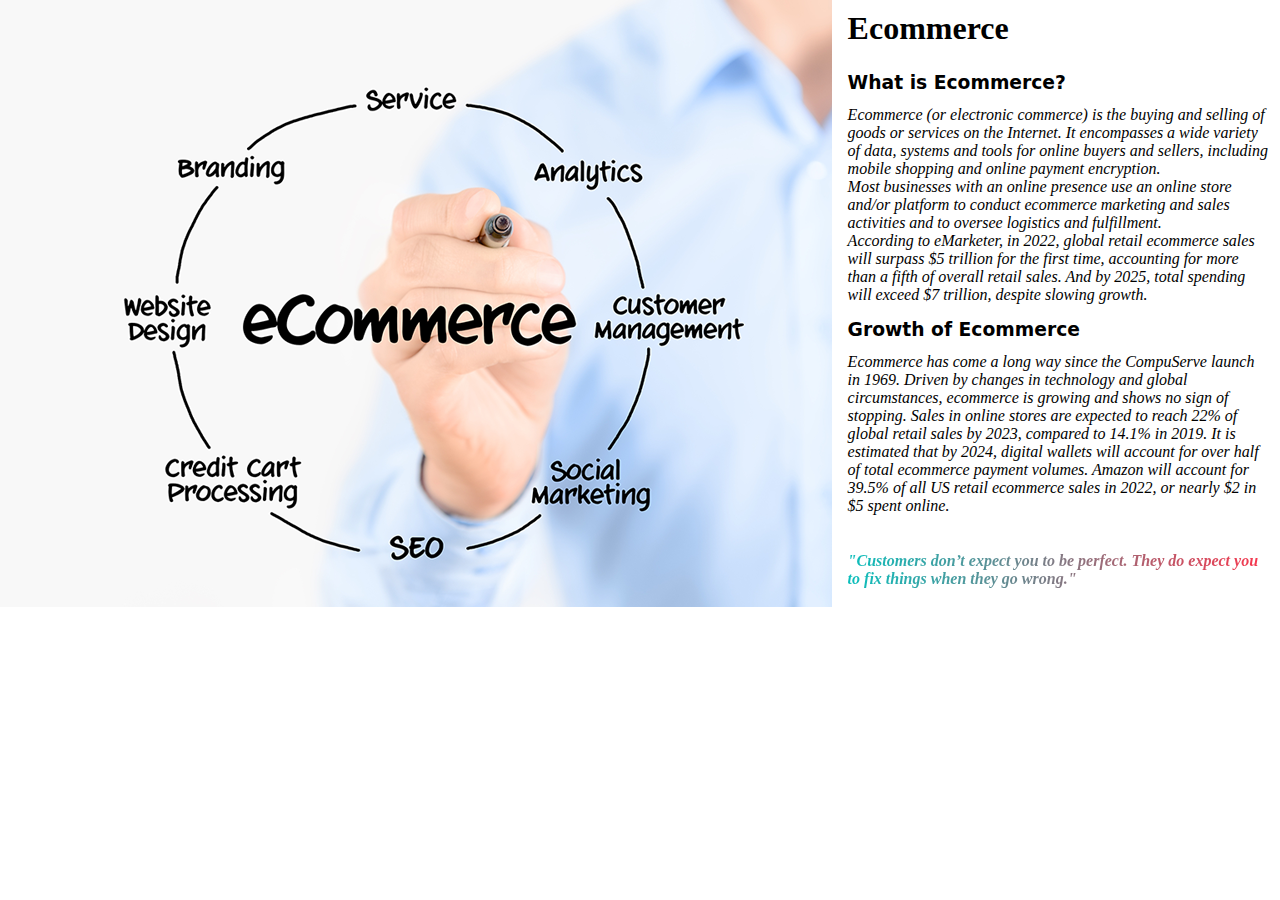
<file: Day3/fontStyle/fontStyle.html>
<!-- Applyed various font styles to text in the HTML page. -->

<!DOCTYPE html>
<html lang="en">
<head>
    <meta charset="UTF-8">
    <meta name="viewport" content="width=device-width, initial-scale=1.0">
    <title>Font Styles</title>
    <link rel="stylesheet" href="./style.css">
</head>
<body>
    <div class="img"></div>
    <div class="container">
    <h1>Ecommerce</h1>
    <h3>What is Ecommerce?</h3>
    <p class="content">Ecommerce (or electronic commerce) is the buying and selling of goods or services on the Internet. It encompasses a wide
    variety of data, systems and tools for online buyers and sellers, including mobile shopping and online payment
    encryption. 
    <br>
    Most businesses with an online presence use an online store and/or platform to conduct ecommerce marketing and sales
    activities and to oversee logistics and fulfillment.
    <br>
    According to eMarketer, in 2022, global retail ecommerce sales will surpass $5 trillion for the first time, accounting
    for more than a fifth of overall retail sales. And by 2025, total spending will exceed $7 trillion, despite slowing
    growth.</p>
    <h3>
        Growth of Ecommerce
    </h3>
    <p class="content">
        Ecommerce has come a long way since the CompuServe launch in 1969. Driven by changes in technology and global circumstances, ecommerce is growing and shows no sign of stopping. Sales in online stores are expected to reach 22% of global retail sales by 2023, compared to 14.1% in 2019. It is estimated that by 2024, digital wallets will account for over half of total ecommerce payment volumes. Amazon will account for 39.5% of all US retail ecommerce sales in 2022, or nearly $2 in $5 spent online.
    </p>
    <p id="footer">"Customers don’t expect you to be perfect. They do expect you to fix things when they go wrong."</p>
    </div>
</body>
</html>
</file>
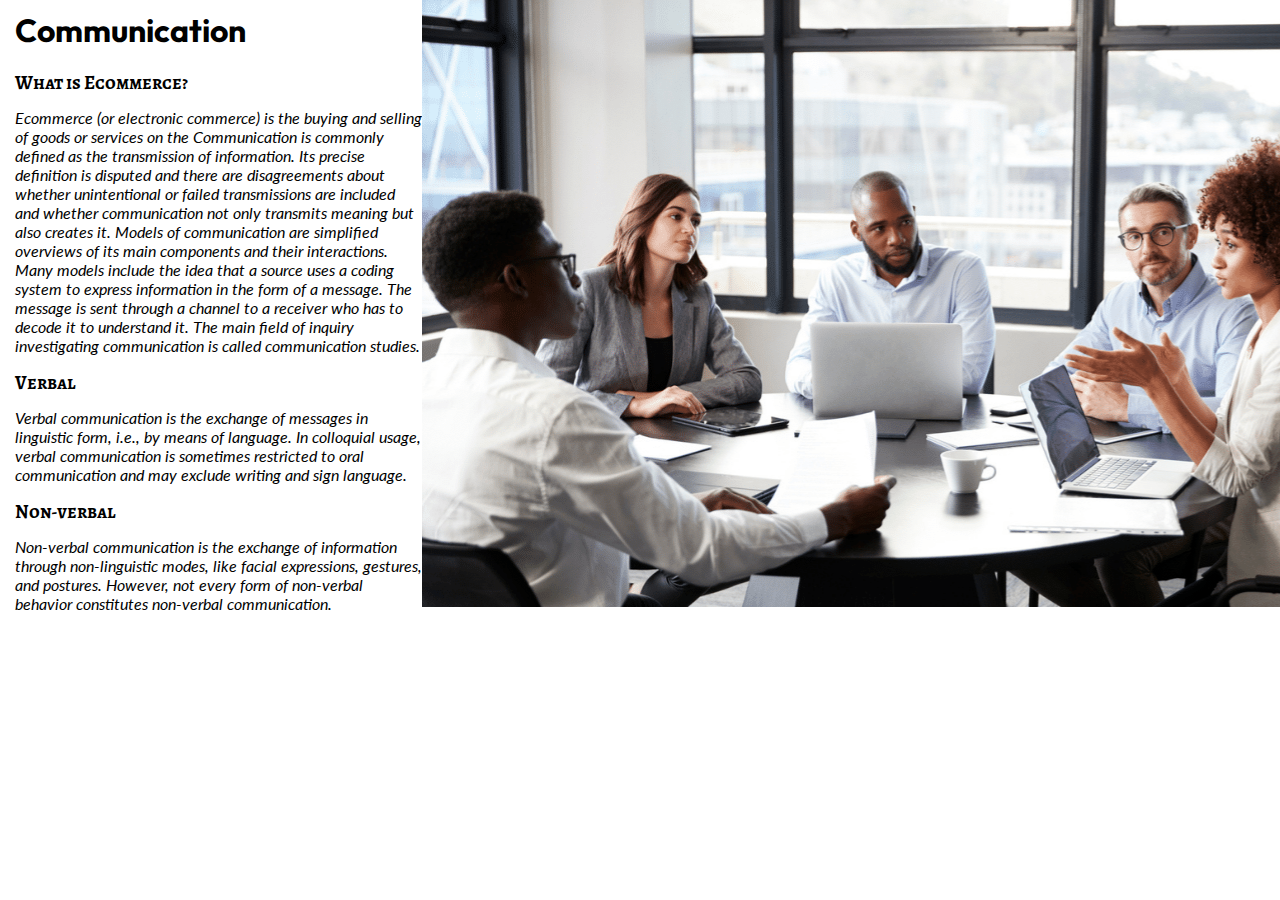
<file: Day3/googleFonts/gfonts.html>
<!-- Used Google Fonts family are Outfit, Alegreya SC and Lato. -->

<!DOCTYPE html>
<html lang="en">
<head>
    <meta charset="UTF-8">
    <meta name="viewport" content="width=device-width, initial-scale=1.0">
    <title>Google Fonts</title>
    <link rel="stylesheet" href="./style.css">
    <link rel="preconnect" href="https://fonts.googleapis.com">
    <link rel="preconnect" href="https://fonts.gstatic.com" crossorigin>
    <link href="https://fonts.googleapis.com/css2?family=Outfit:wght@100..900&display=swap" rel="stylesheet">
    <link rel="preconnect" href="https://fonts.googleapis.com">
    <link rel="preconnect" href="https://fonts.gstatic.com" crossorigin>
    <link href="https://fonts.googleapis.com/css2?family=Lato:ital,wght@0,100;0,300;0,400;0,700;0,900;1,100;1,300;1,400;1,700;1,900&family=Outfit:wght@100..900&display=swap" rel="stylesheet">
    <link rel="preconnect" href="https://fonts.googleapis.com">
    <link rel="preconnect" href="https://fonts.gstatic.com" crossorigin>
    <link href="https://fonts.googleapis.com/css2?family=Alegreya+SC:ital,wght@0,400;0,500;0,700;0,800;0,900;1,400;1,500;1,700;1,800;1,900&family=Lato:ital,wght@0,100;0,300;0,400;0,700;0,900;1,100;1,300;1,400;1,700;1,900&family=Outfit:wght@100..900&display=swap" rel="stylesheet">
</head>
<body>
    <div class="img"></div>
    <div class="container">
        <h1>Communication</h1>
        <h3>What is Ecommerce?</h3>
        <p class="content">Ecommerce (or electronic commerce) is the buying and selling of goods or services on the
            Communication is commonly defined as the transmission of information. Its precise definition is disputed and there are
            disagreements about whether unintentional or failed transmissions are included and whether communication not only
            transmits meaning but also creates it. Models of communication are simplified overviews of its main components and their
            interactions. Many models include the idea that a source uses a coding system to express information in the form of a
            message. The message is sent through a channel to a receiver who has to decode it to understand it. The main field of
            inquiry investigating communication is called communication studies.
        </p>
        <h3>
            Verbal
        </h3>
        <p class="content">
            Verbal communication is the exchange of messages in linguistic form, i.e., by means of language. In colloquial
            usage, verbal communication is sometimes restricted to oral communication and may exclude writing and sign language.
        </p>
        <h3>
            Non-verbal
        </h3>
        <p class="content">
            Non-verbal communication is the exchange of information through non-linguistic modes, like facial expressions, gestures,
            and postures. However, not every form of non-verbal behavior constitutes non-verbal communication.
        </p>
    </div>
</body>
</html>
</file>
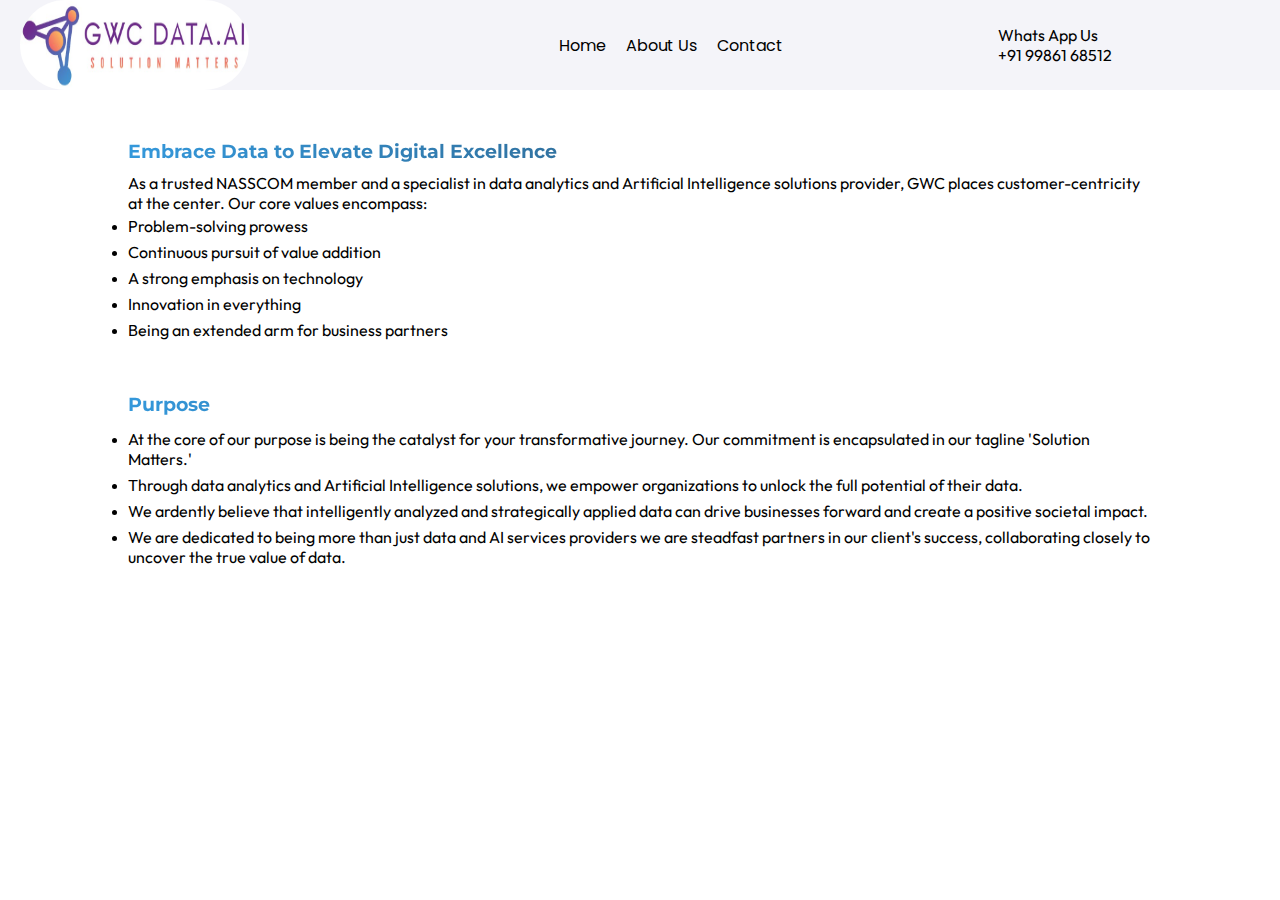
<file: Day4/navigation/Aboutus.html>
<!DOCTYPE html>
<html lang="en">
<head>
    <meta charset="UTF-8">
    <meta name="viewport" content="width=device-width, initial-scale=1.0">
    <title>About Us</title>
    <link rel="stylesheet" href="./style.css">
        <link rel="preconnect" href="https://fonts.googleapis.com">
        <link rel="preconnect" href="https://fonts.gstatic.com" crossorigin>
        <link
            href="https://fonts.googleapis.com/css2?family=Poppins:ital,wght@0,100;0,200;0,300;0,400;0,500;0,600;0,700;0,800;0,900;1,100;1,200;1,300;1,400;1,500;1,600;1,700;1,800;1,900&display=swap"
            rel="stylesheet">
        <link rel="preconnect" href="https://fonts.googleapis.com">
        <link rel="preconnect" href="https://fonts.gstatic.com" crossorigin>
        <link
            href="https://fonts.googleapis.com/css2?family=Montserrat:ital,wght@0,100..900;1,100..900&family=Poppins:ital,wght@0,100;0,200;0,300;0,400;0,500;0,600;0,700;0,800;0,900;1,100;1,200;1,300;1,400;1,500;1,600;1,700;1,800;1,900&display=swap"
            rel="stylesheet">
        <link rel="preconnect" href="https://fonts.googleapis.com">
        <link rel="preconnect" href="https://fonts.gstatic.com" crossorigin>
        <link
            href="https://fonts.googleapis.com/css2?family=Montserrat:ital,wght@0,100..900;1,100..900&family=Outfit:wght@100..900&family=Poppins:ital,wght@0,100;0,200;0,300;0,400;0,500;0,600;0,700;0,800;0,900;1,100;1,200;1,300;1,400;1,500;1,600;1,700;1,800;1,900&display=swap"
            rel="stylesheet">
</head>
<body>
    <div class="nav">
        <img src="./images/GWC Logo.png" alt="">
        <ul>
            <li><a href="./">Home</a></li>
            <li><a href="./Aboutus.html">About Us</a></li>
            <li><a href="./Contact.html">Contact</a></li>
        </ul>
        <div class="contact">
            <p>Whats App Us +91 99861 68512</p>
        </div>
    </div>
    <div class="aboutus">
        <h3>Embrace Data to Elevate Digital Excellence</h3>
        <p>As a trusted NASSCOM member and a specialist in data analytics and Artificial Intelligence solutions provider, GWC
        places customer-centricity at the center. Our core values encompass:</p>
        <ul>
            <li><p>Problem-solving prowess</p></li>
            <li><p>Continuous pursuit of value addition</p></li>
            <li><p>A strong emphasis on technology</p></li>
            <li><p>Innovation in everything</p></li>
            <li><p>Being an extended arm for business partners</p></li>
        </ul>
        <h3>Purpose</h3>
        <ul>
            <li><p>At the core of our purpose is being the catalyst for your transformative journey. Our commitment is encapsulated in our
            tagline 'Solution Matters.'</p></li>
            <li><p>Through data analytics and Artificial Intelligence solutions, we empower organizations to unlock the full potential of
            their data.</p></li>
            <li><p>We ardently believe that intelligently analyzed and strategically applied data can drive businesses forward and create a
            positive societal impact.</p></li>
            <li><p>We are dedicated to being more than just data and AI services providers we are steadfast partners in our client's
            success, collaborating closely to uncover the true value of data.</p></li>
        </ul>
    </div>
</body>
</html>
</file>
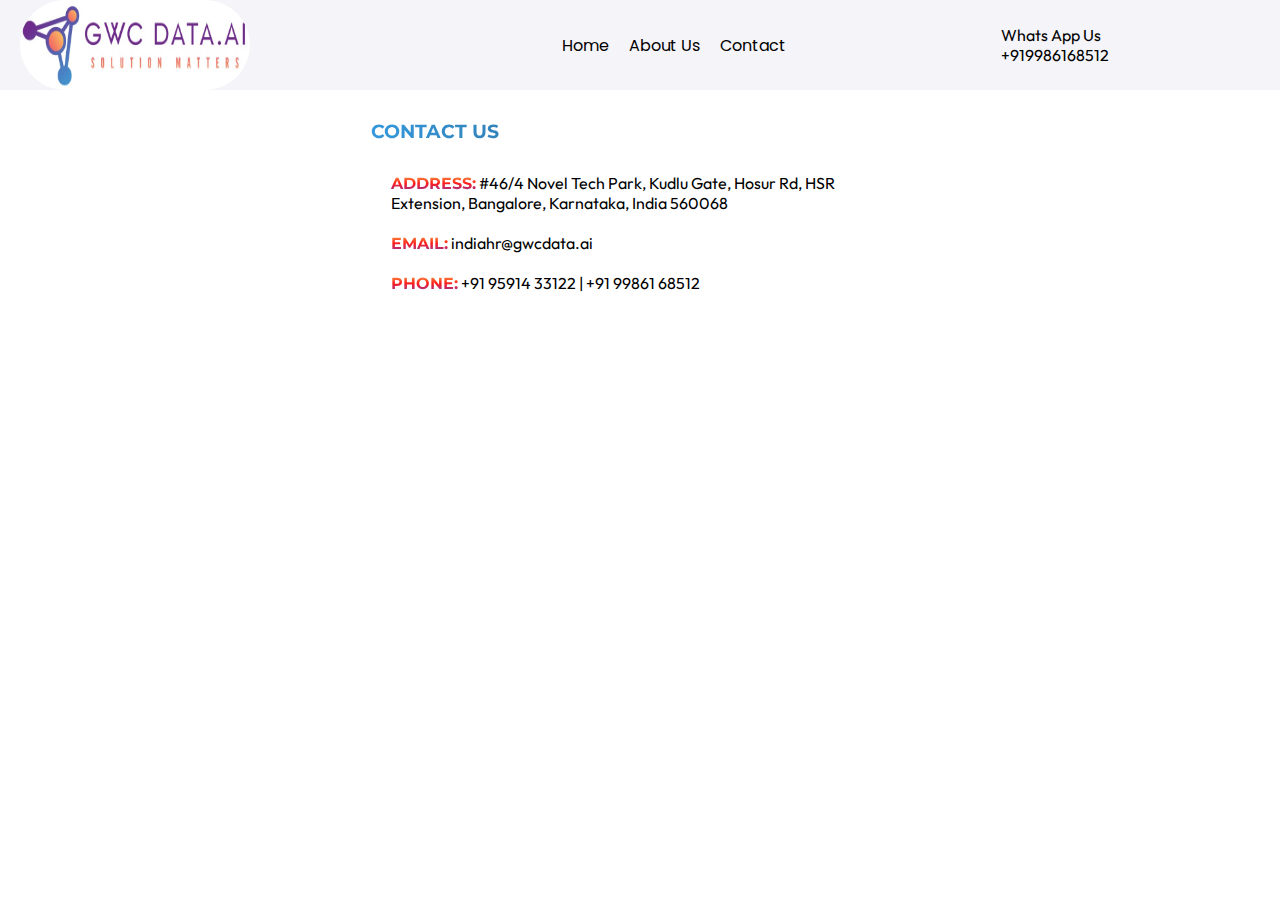
<file: Day4/navigation/Contact.html>
<!DOCTYPE html>
<html lang="en">
<head>
    <meta charset="UTF-8">
    <meta name="viewport" content="width=device-width, initial-scale=1.0">
    <title>Contact</title>
    <link rel="stylesheet" href="./style.css">
        <link rel="preconnect" href="https://fonts.googleapis.com">
        <link rel="preconnect" href="https://fonts.gstatic.com" crossorigin>
        <link
            href="https://fonts.googleapis.com/css2?family=Poppins:ital,wght@0,100;0,200;0,300;0,400;0,500;0,600;0,700;0,800;0,900;1,100;1,200;1,300;1,400;1,500;1,600;1,700;1,800;1,900&display=swap"
            rel="stylesheet">
        <link rel="preconnect" href="https://fonts.googleapis.com">
        <link rel="preconnect" href="https://fonts.gstatic.com" crossorigin>
        <link
            href="https://fonts.googleapis.com/css2?family=Montserrat:ital,wght@0,100..900;1,100..900&family=Poppins:ital,wght@0,100;0,200;0,300;0,400;0,500;0,600;0,700;0,800;0,900;1,100;1,200;1,300;1,400;1,500;1,600;1,700;1,800;1,900&display=swap"
            rel="stylesheet">
        <link rel="preconnect" href="https://fonts.googleapis.com">
        <link rel="preconnect" href="https://fonts.gstatic.com" crossorigin>
        <link
            href="https://fonts.googleapis.com/css2?family=Montserrat:ital,wght@0,100..900;1,100..900&family=Outfit:wght@100..900&family=Poppins:ital,wght@0,100;0,200;0,300;0,400;0,500;0,600;0,700;0,800;0,900;1,100;1,200;1,300;1,400;1,500;1,600;1,700;1,800;1,900&display=swap"
            rel="stylesheet">
</head>
<body>
    <div class="nav">
        <img src="./images/GWC Logo.png" alt="">
        <ul>
            <li><a href="./">Home</a></li>
            <li><a href="./Aboutus.html">About Us</a></li>
            <li><a href="./Contact.html">Contact</a></li>
        </ul>
        <div class="contact">
            <p>Whats App Us +919986168512</p>
        </div>
    </div>
    <div class="contact">
        <h3>CONTACT US</h3>
        <p><span>ADDRESS:</span> #46/4 Novel Tech Park, Kudlu Gate, Hosur Rd, HSR Extension, Bangalore, Karnataka, India 560068</p>
        <p><span>EMAIL:</span> indiahr@gwcdata.ai</p>
        <p><span>PHONE:</span> +91 95914 33122 | +91 99861 68512</p>
    </div>
</body>
</html>
</file>
<file: Day1/style.css>
/* Used a universal selector*/
* {                         
    box-sizing: border-box;
}

/* Used a ID selector*/
#subHeading{
    font-size: 17px;
    font-family: "Open Sans";
}
#readMore{
    text-align: center;
    margin: 0 0 5px 0;
    font-size: 15px;
}

/* Used combinators selector*/
body > a{                   
    font-size: medium;
    cursor: pointer;
}   

/* Used Class selector*/
.text{                      
    font-family: "Open Sans";
    font-size: 15px;
}
</file>
<file: Day5/style.css>
* {
    margin: 0;
    padding: 0;
    box-sizing: border-box;
}

/* Navigator Bar */
/* Desktop View */
.nav {
    width: 100%;
    height: 10vh;
    background-color: #F4F4F9;
    display: grid;
    grid-template-columns: auto auto auto;
    padding: 0 0 0 20px;
    gap: 20px;
    margin: 0 0 30px;
}

.nav img {
    width: 50%;
    height: inherit;
    border: none;
    border-radius: 50px;
}

.nav ul {
    width: 100%;
    height: inherit;
    list-style: none;
    display: inline-flex;
    justify-content: space-between;
    align-items: center;
}

.nav ul li a {
    text-decoration: none;
    color: black;
    font-size: 16px;
    font-family: "Poppins";
    margin: 0 0px 0;
}

.nav .contact {
    height: inherit;
    width: 45%;
    display: inline-flex;
    justify-content: center;
    align-items: center;
}

/* Home.html */
#content {
    width: 100%;
    height: 80vh;
}

#content h1 {
    text-align: center;
    font-family: "Poppins";
    margin: 20px 0;
    background: #BE93C5;
    background: -webkit-linear-gradient(to top, #7BC6CC, #BE93C5);
    background: linear-gradient(to top, #7BC6CC, #BE93C5);
    background-clip: text;
    color: transparent;
}

#content .grid {
    display: grid;
    grid-template-columns: auto auto;
    grid-template-rows: auto auto;
    gap: 40px;
    padding: 30px;
    width: 90%;
    margin: 0 auto;
}

#content .grid .block {
    padding: 18px;
    border-radius: 20px;
    background: #1c92d2;
    background: -webkit-linear-gradient(to bottom, #f2fcfe, #1c92d2);
    background: linear-gradient(to bottom, #f2fcfe, #1c92d2);
    box-shadow: 0px 0px 5px #1c92d2;
}

#content .grid .block h3 {
    font-family: "Montserrat";
    margin: 0 0 15px;
}

#content .grid .block p {
    font-family: "Outfit";
}

/* About Us */
.aboutus {
    width: 80%;
    margin: 0 auto;
}

.aboutus h3 {
    margin: 50px 0 10px;
    font-family: "Montserrat";
    background: #2c3e50;
    background: -webkit-linear-gradient(to right, #3498db, #2c3e50);
    background: linear-gradient(to right, #3498db, #2c3e50);
    background-clip: text;
    color: transparent;
}

.aboutus p {
    font-family: "Outfit";
}

.aboutus ul li {
    padding: 3px 0;
}

/* Contact */
.contact {
    height: 50vh;
    width: 42%;
    margin: 0 auto;
}

.contact h3 {
    margin: 0 0 30px;
    font-family: "Montserrat";
    background: #2c3e50;
    background: -webkit-linear-gradient(to right, #3498db, #2c3e50);
    background: linear-gradient(to right, #3498db, #2c3e50);
    background-clip: text;
    color: transparent;
}

.contact p {
    margin: 20px;
    font-family: "Outfit";
}

span {
    font-weight: bold;
    font-family: "Montserrat";
    background: #833ab4;
    background: -webkit-linear-gradient(to bottom, #fcb045, #fd1d1d, #833ab4);
    background: linear-gradient(to bottom, #fcb045, #fd1d1d, #833ab4);
    background-clip: text;
    color: transparent;
}

/* Tablet view */
@media only screen and (max-width:768px) {
    .nav {
        width: 100%;
        height: 10vh;
        background-color: #F4F4F9;
        display: grid;
        grid-template-columns: auto auto auto;
        padding: 0 0 0 20px;
        gap: 0px;
        margin: 0 0 30px;
    }

    .nav img {
        width: 70%;
        height: inherit;
        border: none;
        border-radius: 50px;
    }

    .nav ul {
        width: 100%;
        height: inherit;
        list-style: none;
        display: inline-flex;
        justify-content: space-between;
        align-items: center;
    }

    .nav ul li a {
        text-decoration: none;
        color: black;
        font-size: 16px;
        font-family: "Poppins";
        margin: 0 0px 0;
    }

    .nav .contact {
        height: inherit;
        width: 55%;
        display: inline-flex;
        justify-content: center;
        align-items: center;
    }

    /* Home.html */
    #content {
        width: 100%;
        height: 100vh;
    }

    #content h1 {
        /* border: 2px solid black; */
        max-width: 768px;
        text-align: center;
        font-family: "Poppins";
        margin: 0;
        padding: 10px;
        background: #BE93C5;
        background: -webkit-linear-gradient(to top, #7BC6CC, #BE93C5);
        background: linear-gradient(to top, #7BC6CC, #BE93C5);
        background-clip: text;
        color: transparent;
    }

    #content .grid {
        display: grid;
        grid-template-columns: auto auto;
        grid-template-rows: auto auto;
        gap: 40px;
        padding: 20px;
        width: 100%;
        margin: 0;
    }

    #content .grid .block {
        padding: 25px;
        border-radius: 20px;
        background: #1c92d2;
        background: -webkit-linear-gradient(to bottom, #f2fcfe, #1c92d2);
        background: linear-gradient(to bottom, #f2fcfe, #1c92d2);
        box-shadow: 0px 0px 5px #1c92d2;
    }

    #content .grid .block h3 {
        font-family: "Montserrat";
        margin: 0;
    }

    #content .grid .block p {
        font-family: "Outfit";
    }

    /* About Us */
    .aboutus {
        width: 80%;
        margin: 0 auto;
    }

    .aboutus h3 {
        margin: 50px 0 10px;
        font-family: "Montserrat";
        background: #2c3e50;
        background: -webkit-linear-gradient(to right, #3498db, #2c3e50);
        background: linear-gradient(to right, #3498db, #2c3e50);
        background-clip: text;
        color: transparent;
    }

    .aboutus p {
        font-family: "Outfit";
    }

    .aboutus ul li {
        padding: 3px 0;
    }

    /* Contact */
    .contact {
        height: 50vh;
        width: 42%;
        margin: 0 auto;
    }

    .contact h3 {
        margin: 30px 0;
        font-family: "Montserrat";
        background: #2c3e50;
        background: -webkit-linear-gradient(to right, #3498db, #2c3e50);
        background: linear-gradient(to right, #3498db, #2c3e50);
        background-clip: text;
        color: transparent;
    }

    .contact p {
        margin: 20px;
        font-family: "Outfit";
    }

    span {
        font-weight: bold;
        font-family: "Montserrat";
        background: #833ab4;
        background: -webkit-linear-gradient(to bottom, #fcb045, #fd1d1d, #833ab4);
        background: linear-gradient(to bottom, #fcb045, #fd1d1d, #833ab4);
        background-clip: text;
        color: transparent;
    }
}

/* Mobile view */
@media only screen and (max-device-width:425px) {
    .nav {
        width: 100%;
        height: 10vh;
        background-color: #F4F4F9;
        display: grid;
        grid-template-columns: auto auto auto;
        padding: 0 0 0 10px;
        gap: 0px;
        margin: 0 0 25px;
    }

    .nav img {
        width: 75%;
        height: inherit;
        border: none;
        border-radius: 50px;
    }

    .nav ul {
        width: 100%;
        height: inherit;
        list-style: none;
        display: inline-flex;
        justify-content: space-between;
        align-items: center;
        padding: 0;
        margin: 0;
    }

    .nav ul li {
        margin: 0 10px;
    }

    .nav ul li a {
        text-decoration: none;
        color: black;
        font-size: 15px;
        font-family: "Poppins";
    }

    .nav .contact {
        display: none;
        height: inherit;
        width: 55%;
    }

    /* Home.html */
    #content {
        width: 100%;
        height: 100vh;
    }

    #content h1 {
        max-width: 768px;
        text-align: center;
        font-family: "Poppins";
        margin: 0;
        padding: 10px;
        background: #BE93C5;
        background: -webkit-linear-gradient(to top, #7BC6CC, #BE93C5);
        background: linear-gradient(to top, #7BC6CC, #BE93C5);
        background-clip: text;
        color: transparent;
    }

    #content .grid {
        display: grid;
        grid-template-columns: auto;
        grid-template-rows: auto auto auto;
        gap: 40px;
        padding: 20px;
        width: 100%;
        margin: 0;
    }

    #content .grid .block {
        padding: 25px;
        border-radius: 20px;
        background: #1c92d2;
        background: -webkit-linear-gradient(to bottom, #f2fcfe, #1c92d2);
        background: linear-gradient(to bottom, #f2fcfe, #1c92d2);
        box-shadow: 0px 0px 5px #1c92d2;
    }

    /* Contact */
    .contact {
        height: 50vh;
        width: 80%;
        margin: 0 auto;
    }
}
</file>
<file: Day6/style.css>
* {
    margin: 0;
    padding: 0;
    box-sizing: border-box;
}

span {
    color: #007BC3;
    text-decoration: underline;
}

.nav {
    width: 100%;
    height: 35px;
    display: flex;
    margin: 0 0 30px;
    /* border: 2px solid; */
}

/* common */
.nav ul {
    list-style: none;
    display: flex;
    justify-content: center;
    align-items: center;
}

.nav ul li {
    font-size: 17px;
}

/* Specific Id and Class */
.nav #heading {
    width: 80%;
}

.nav #heading li {
    width: 100%;
    text-align: center;
}

.nav #heading li:hover {
    cursor: pointer;
    color: blue;
    text-decoration: underline;
}

.nav #auth {
    width: 20%;
    justify-content: space-evenly;
}

.nav #auth li {
    width: 33%;
    padding: 7px;
    border-radius: 40px;
    text-align: center;
}

#auth li:nth-child(1) {
    background-color: #FFB900;
    font-size: 16px;
}

#auth li:nth-child(2) {
    background-color: #3B4057;
    color: white;
    font-size: 16px;
}

/* left and right images */

.body #left {
    width: 12%;
    order: 0;
}

.body #right {
    width: 12%;
    order: 2;
}

.body {
    width: 100%;
    height: 750px;
    padding: 10px;
    display: flex;
    order: 0;
}

.body .center{
    width: 76%;
    display: flex;
    flex-wrap: wrap;
    order: 1;
    padding: 0 20px 0;
}


/* Main Image with Adv */
.body .center #img {
    height: 50%;
    width: 100%;
    display: flex;
    flex-wrap: wrap;
    justify-content: space-evenly;
    margin-bottom: 20px;
}

#img img:nth-of-type(1) {
    width: 60%;
    object-fit: contain;
}

#img img:nth-of-type(2) {
    width: 35%;
    object-fit: contain;
}

/* Main content */
h1 {
    margin-bottom: 10px;
}

h3 {
    color: #B6B6B6;
    margin-bottom: 30px;
}

.content {
    font-family: "Outfit";
    padding: 0 0 10px 0;
}



/* Laptop responsive */
@media only screen and (max-width:1024px) {
    .nav {
        margin: 0 0 25px;
    }

    .nav #auth li {
        width: 41%;
    }

    /* left and right images */
    .body {
        height: 750px;
    }
    .body .center{
        width: 74%;
    }

    .body #left {
        width: 13%;
    }

    .body #right {
        width: 13%;
    }

    h3 {
        margin-bottom: 10px;
    }

    /* Main Image with Adv */
    .body .center #img {
        height: 35%;
        width: 100%;
        margin-bottom: 10px;
        justify-content: space-between;
    }

}

/* Tablet responsive */
@media only screen and (max-width:768px) {
    .nav {
        margin: 0 0 20px;
    }

    /* common */
    .nav ul li {
        font-size: 15px;
    }

    /* Specific Id and Class */
    .nav #heading {
        width: 70%;
    }

    .nav #auth {
        width: 30%;
    }

    #auth li:nth-child(1) {
        background-color: #FFB900;
        font-size: 15px;
    }

    #auth li:nth-child(2) {
        background-color: #3B4057;
        color: white;
        font-size: 15px;
    }

    /* left and right images */
    .body {
        height: 1150px;
    }

    .body #left {
        height: 70%;
        width: 15%;
    }

    .body #right {
        height: 70%;
        width: 15%;
    }

    /* Main content */
    h1 {
        margin-bottom: 0px;
    }

    h3 {
        margin-bottom: 0px;
    }
        .content {
            padding: 0;
            margin: 0;
        }
    .body .center{
        width: 70%;
    }

    /* Main Image with Adv */
    .body .center #img {
        height: 50%;
        justify-content: center;
        margin-bottom: 15px;
    }

    #img img:nth-of-type(1) {
        width: 100%;
    }

    #img img:nth-of-type(2) {
        width: 50%;
    }
}


/* Mobile responsive */
@media only screen and (max-width:425px) {
    .nav {
        margin: 0 0 10px;
    }

    /* common */
    .nav ul li {
        font-size: 13px;
    }

    /* Specific Id and Class */
    .nav #heading {
        width: 100%;
    }

    .nav #auth {
        display: none;
    }

    /* left and right images */
    .body {
        height: 450px;
        padding: 7px;
    }

    .body #left {
        display: none;
    }

    .body #right {
        display: none;
    }

    /* Main content */
    h1 {
        margin-bottom: 10px;
        font-size: 23px;
    }

    h3 {
        margin-bottom: 10px;
        font-size: 19px;
    }

    .content {
        padding: 7px;
        font-size: 14px;
    }
    .body .center{
        width: 100%;
    }
    /* Main Image with Adv */
    .body #img {
        height: 50%;
        width: 100%;
        display: flex;
        margin-bottom: 8px;
    }

    #img img:nth-of-type(1) {
        object-fit: contain;
        width: 100%;
    }

    #img img:nth-of-type(2) {
        display: none;
    }
}
</file>
<file: Day2/float/style.css>
* {
  margin: 0;
  padding: 0;
  background-color: rgb(75, 75, 75);
}
.content {
  width: 90%;
  margin: 50px auto;
  border: 2px dotted;
  border-radius: 50px 50px 0 0;
}
#left {
  float: left;
  width: 300px;
  margin-right: 30px;
  border-radius: 50px 0 50px 0;
}
#right {
  float: right;
  width: 500px;
  margin-left: 30px;
  border-radius: 0px 50px 0px 50px;
}
h1 {
  margin: 20px 0 10px 0;
color: white;
}
p {
  font-size: 18px;
  padding: 10px;
  margin-bottom: 13px;
  color: white;
}
#bottom {
  clear: left;
}
</file>
<file: Day2/layout/style.css>
/* Box model used propery are padding, border, margin */
/* Created a layout used display properties block, inline-block
 and positions used relative, absolute */

*{
    margin: 0;
    padding: 0;
    box-sizing: border-box;
}
.container{
    position: absolute;
    left: 7.4%;
    top: 28.2%;
    z-index: 20;
    border-radius: 50px 0 50px 0;
    padding: 20px;
    width: 56.7%;
    margin: 0 auto;
    display: block;
    background: linear-gradient(to left, rgb(251, 147, 36) 70%, rgb(30, 11, 4) 75%);
}
.container > .imageContainer{
    height: 100%;
    width: 25%;
    display: inline-block;
}
.container > p {
    margin-left: 25px;
    margin-top: 0px;
    width: 70%;
    display: inline-block;
}
.container>.imageContainer > img{
    height: 170px;
    width: 100%;
}
#bg-img{
    position: absolute;
    top: -8%;
    z-index: 10;
    height: 655px;
    width: 100%;
    object-fit: contain;
    /* background-size: contain; */
}
</file>
<file: Day3/fontStyle/style.css>
* {
    margin: 0;
    padding: 0;
}

body{
    width: 100%;
}

.img {
    height: 607px;
    width: 65%;
    position: absolute;
    background-repeat: no-repeat;
    background-image: url(./images/images_2.jpg)
}

.container {
    height: 600px;
    width: 33%;
    float: right;
    margin-right: 10px;
}

h1 {
    font-family: cursive;
    font-style: normal;
    margin-bottom: 25px;
    padding-top: 10px;
}

h3 {
    font-family: system-ui;
    margin-bottom: 13px;
}

.content {
    font-style: oblique;
    margin-bottom: 15px;
}

.container>#footer {
    height: 80px;
    font-weight: 900;
    display: inline-flex;
    align-items: center;
    font-style: italic;
    background: #FC354C;
    background: -webkit-linear-gradient(to right, #0ABFBC, #FC354C);
    background: linear-gradient(to right, #0ABFBC, #FC354C);
    color: transparent;
    background-clip: text;
}
</file>
<file: Day3/googleFonts/style.css>
* {
    margin: 0;
    padding: 0;
}

body {
    width: 100%;
}

body .img {
    height: 607px;
    width: 67%;
    position: relative;
    background-repeat: no-repeat;
    background-image: url(./images/image_1.jpg);
    float: right;
}

body .container {
    height: 600px;
    width: 33%;
    margin-left: 15px;
}

h1 {
    font-family: Outfit;            /* Google Fonts family Outfit is used. */
    font-style: normal;
    margin-bottom: 20px;
    padding-top: 10px;
}

h3 {
    font-family: "Alegreya SC";     /* Google Fonts family Alegreya SC is used.*/
    margin-bottom: 13px;
}

.content {
    font-family: "Lato";            /* Google Fonts family Lato is used. */
    font-style: oblique;
    margin-bottom: 15px;
}
</file>
<file: Day4/advanceSelector/style.css>
*{
    margin: 0;
    padding: 0;
    box-sizing: border-box;
}
.container{
    height: 100vh;
    padding: 20px;
}
h1{
    margin-left: 17px;
}
.blue {
    color: blue;
}

/* Attribute selectors */
p[class^=phase]{
    padding: 10px;
    margin: 5px;
}

/* Pseudo-class */
.blue:hover{
    cursor: pointer;
    text-decoration: underline;
    color: black;
}

/* Tree-structural pseudo-class */
.container p:last-child {
    color: red;
    text-align: center;
}

/* Pseudo-element */
h1::before{
content:'';
height: 20px;
border: 3px solid brown;
margin-right: 10px;
}

/* Child combinator */
.phase2>span,
.phase3>span,
.phase4>span,
.phase5>span {
    color: #3366CC;
    font-weight: 600;
}

/* Adjacent Sibling Selector */
p + h2{
    margin: 0 0 0 12px;
    color: black;
    font-size: 24px;
    font-weight: 600;
    /* border: 2px solid; */
}
h2 + h4 {
    margin: 12px;
    font-size: 18px;
    font-weight: 500;
}

/* General Sibling Selector */
h1 ~ p{
    font-size: 17px;
}
</file>
<file: Day4/navigation/style.css>
*{
    margin: 0;
    padding: 0;
    box-sizing: border-box;
}
/* Navigator Bar */
.nav{
    width: 100%;
    height: 10vh;
    background-color: #F4F4F9;
    display: grid;
    grid-template-columns: auto auto auto;
    padding: 0 20px;
    margin: 0 0 30px;
}
.nav img{
    width: 50%;
    height: inherit; 
    border: none;
    border-radius: 50px;
}
.nav ul{
    height: inherit;
    list-style: none;
    display: inline-flex;
    justify-content: center;
    align-items: center;
}
.nav ul li{
    padding: 5px;
}
.nav ul li a{
    text-decoration: none;
    color: black;
    font-size: 16px;
    font-family: "Poppins";
    margin: 0 5px 0;
}

.nav .contact{
    height: inherit;
    display: inline-flex;
    justify-content: center;
    align-items: center;
}

/* Home.html */
#content{
    width: 100%;
    height: 80vh;
    
}
#content h1{
    text-align: center;
    font-family: "Poppins";
    margin: 20px 0;
    background: #BE93C5;
        /* fallback for old browsers */
        background: -webkit-linear-gradient(to top, #7BC6CC, #BE93C5);
        /* Chrome 10-25, Safari 5.1-6 */
        background: linear-gradient(to top, #7BC6CC, #BE93C5);
        /* W3C, IE 10+/ Edge, Firefox 16+, Chrome 26+, Opera 12+, Safari 7+ */
        background-clip: text;
        color: transparent;
}

#content .grid{
display: grid;
    grid-template-columns: auto auto;
    grid-template-rows: auto auto;
    gap: 40px;
    padding: 20px;
    width: 80%;
    margin: 0 auto;
}

#content .grid .block{
    padding: 18px;
    border-radius: 20px;
    background: #1c92d2;
        /* fallback for old browsers */
        background: -webkit-linear-gradient(to bottom, #f2fcfe, #1c92d2);
        /* Chrome 10-25, Safari 5.1-6 */
        background: linear-gradient(to bottom, #f2fcfe, #1c92d2);
        /* W3C, IE 10+/ Edge, Firefox 16+, Chrome 26+, Opera 12+, Safari 7+ */
    box-shadow: 0px 0px 5px #1c92d2;
}

#content .grid .block h3{
    font-family: "Montserrat";
    margin: 0 0 15px;
}

#content .grid .block p{
    font-family: "Outfit";
}

/* About Us */
.aboutus{
    width: 80%;
    margin: 0 auto;
    
}
.aboutus h3{
    margin: 50px 0 10px;
    font-family: "Montserrat";
    background: #2c3e50;
        /* fallback for old browsers */
        background: -webkit-linear-gradient(to right, #3498db, #2c3e50);
        /* Chrome 10-25, Safari 5.1-6 */
        background: linear-gradient(to right, #3498db, #2c3e50);
        /* W3C, IE 10+/ Edge, Firefox 16+, Chrome 26+, Opera 12+, Safari 7+ */
        background-clip: text;
            color: transparent;
}
.aboutus p{
    font-family: "Outfit";
}
.aboutus ul li{
    padding: 3px 0;
}

/* Contact */
.contact{
    height: 50vh;
    width: 42%;
    margin: 0 auto;
}
.contact h3{
    margin: 0 0 30px;
    font-family: "Montserrat";
    background: #2c3e50;
        /* fallback for old browsers */
        background: -webkit-linear-gradient(to right, #3498db, #2c3e50);
        /* Chrome 10-25, Safari 5.1-6 */
        background: linear-gradient(to right, #3498db, #2c3e50);
        /* W3C, IE 10+/ Edge, Firefox 16+, Chrome 26+, Opera 12+, Safari 7+ */
        background-clip: text;
        color: transparent;
}
.contact p{
    margin: 20px;
    font-family: "Outfit";
}
span{
    font-weight: bold;
    font-family: "Montserrat";
    background: #833ab4;
    /* fallback for old browsers */
    background: -webkit-linear-gradient(to bottom, #fcb045, #fd1d1d, #833ab4);
    /* Chrome 10-25, Safari 5.1-6 */
    background: linear-gradient(to bottom, #fcb045, #fd1d1d, #833ab4);
    /* W3C, IE 10+/ Edge, Firefox 16+, Chrome 26+, Opera 12+, Safari 7+ */
        background-clip: text;
        color: transparent;
}
</file>
